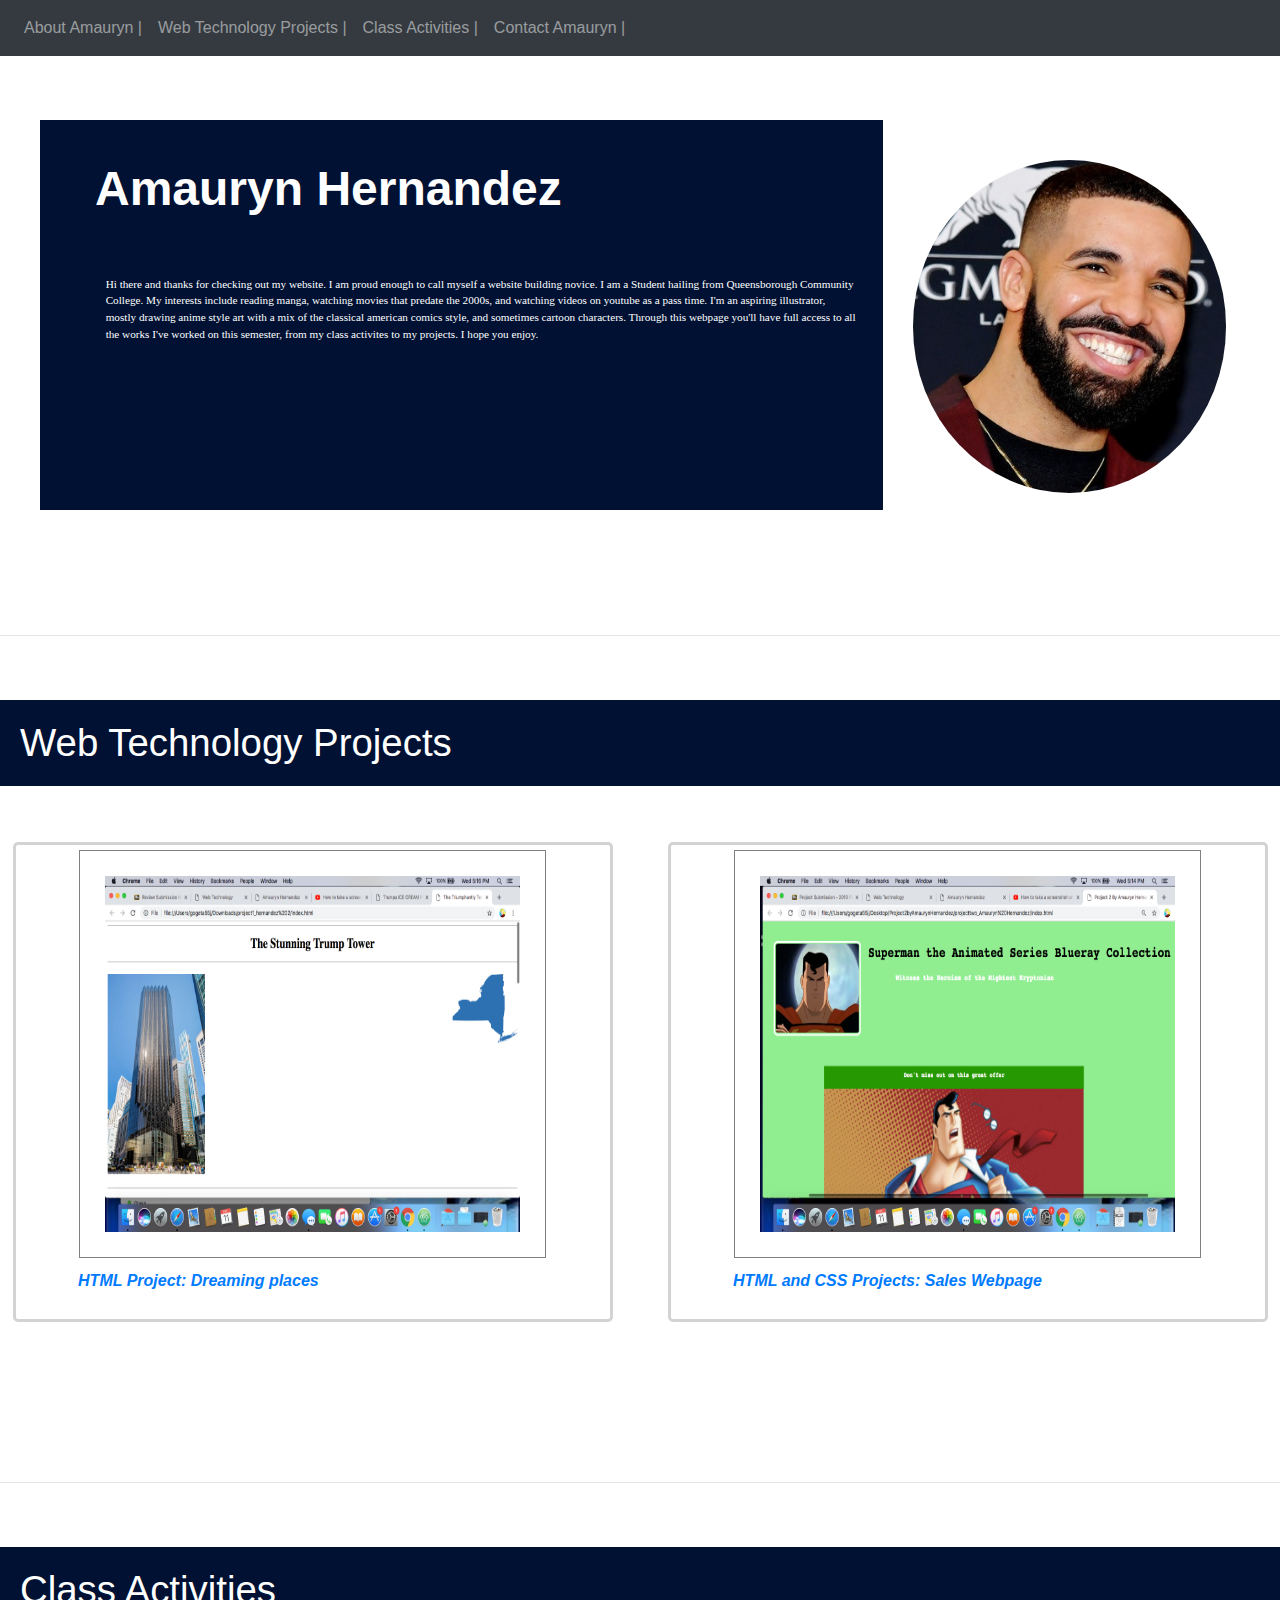
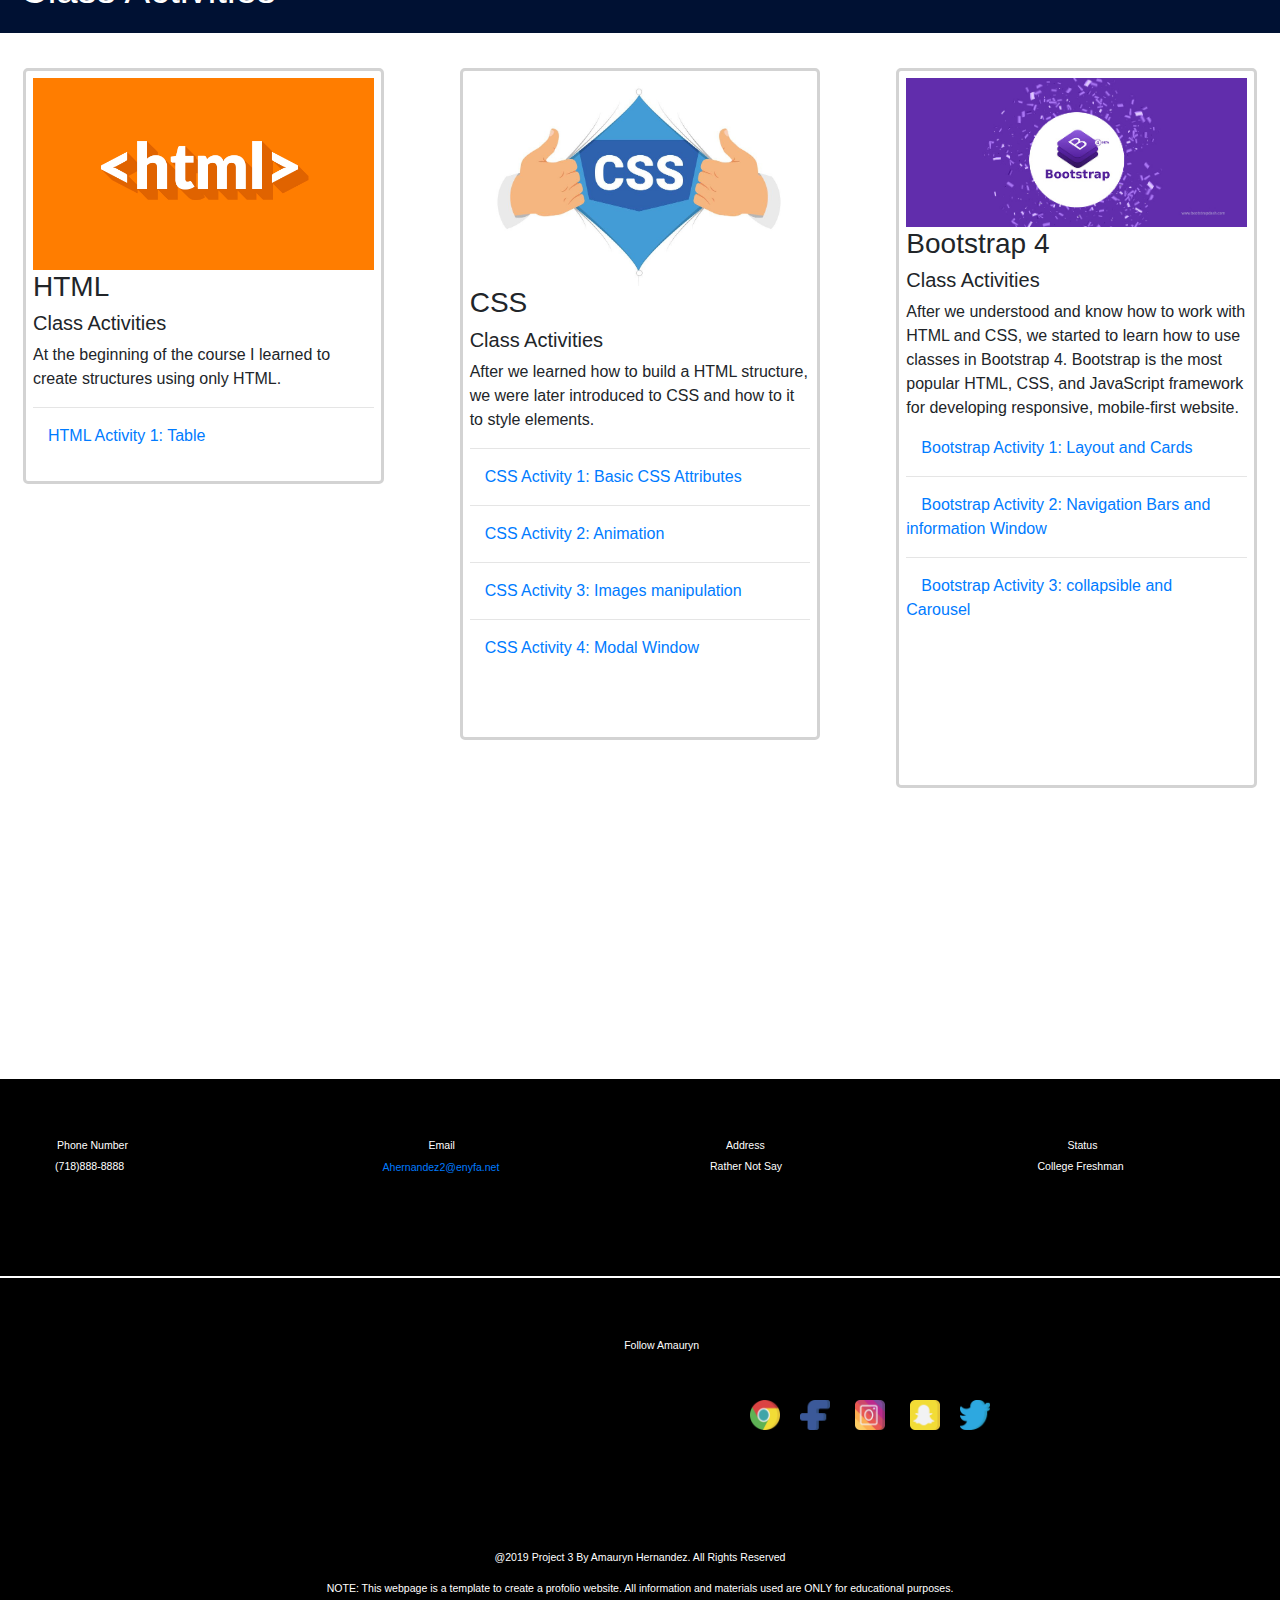
<file: Project3_AmaurynHernandez/index.html>
<!doctype html>
<html lang="en">
  <head>
    <!-- Required meta tags -->
    <meta charset="utf-8">
    <meta name="viewport" content="width=device-width, initial-scale=1, shrink-to-fit=no">

    <!-- Bootstrap CSS -->
    <link rel="stylesheet" href="https://maxcdn.bootstrapcdn.com/bootstrap/4.0.0/css/bootstrap.min.css" integrity="sha384-Gn5384xqQ1aoWXA+058RXPxPg6fy4IWvTNh0E263XmFcJlSAwiGgFAW/dAiS6JXm" crossorigin="anonymous">
<link rel="stylesheet" href="index.css">
<link rel="stylesheet" href="https://cdnjs.cloudflare.com/ajax/libs/animate.css/3.7.2/animate.css">
    <title>Amauryn Hernandez</title>
  </head>
  <body data-spy="scroll" data-targe='#navbar-site' data-offset="99">
    <!--scrolispy navigation tabs-->

    <nav id='navbar-site' class='fixed-top navbar navbar-dark bg-dark navbar-expand-md'>
          <button type='button' name="button" class='navbar-toggler' data-toggle="collapse" data-target="#collapseTab" aria-control="collapseTab" aria-expanded="false" aria-label='Toggle navigation'>
          <span class='navbar-toggler-icon'></span>
          </button>
          <div class="collapse navbar-collapse" id="collapseTab">
            <ul class='navbar-nav'>
                <li class="nav-item"><a href="#Aboutme" class="nav-link">About Amauryn   |</a></li>
                <li class="nav-item"><a href="#WTP" class="nav-link">Web Technology Projects   |</a></li>
                <li class="nav-item"><a href="#ClassA" class="nav-link">Class Activities   |</a></li>
                <li class="nav-item"><a href="#Contactme" class="nav-link ">Contact Amauryn   |</a></li>
              </ul>
        </div>
    </nav>
    <br><br><br><br><br>
<div class="row">
  <div class="col-md-8">
    <div class="container">
    <h2 id="Aboutme"class="Info  animated lightSpeedIn" width="90%" height="100%" >Amauryn Hernandez</h2>

    <p>Hi there and thanks for checking out my website. I am proud enough to call myself a website building novice. I am a Student hailing from Queensborough Community College. My interests include reading manga, watching movies that predate the 2000s, and watching videos on youtube as a pass time. I'm an aspiring illustrator, mostly drawing anime style art with a mix of the classical american comics style, and sometimes cartoon characters. Through this webpage you'll have full access to all the works I've worked on this semester, from my class activites to my projects. I hope you enjoy.</p>
    </div>
  </div>

  <div class="col-md-4">
  <img src="images/Drakeme.jpg" alt="Amauryn Hernandez" title="Amauryn Hernandez" class="rounded-circle animated rubberBand" width="auto" height="70%" style="margin:40px;">
  </div>
</div>


<br>
<hr>
<br><br>
<h2 id="WTP"class="WTP"  > Web Technology Projects </h2>
<br><br>
<div class="row">
  <a href="#" data-toggle="modal" data-target="#myModal"   >
  <div class='col-sm-6'>

<div class='CardA '  style="height: 30rem;" >
  <img class="card-inverse"src="images/P2img.png" alt="Project 1" title='Project 1' style="width:80%;">

  <p>HTML Project: Dreaming places</p>
  <a href="#modal fade"></a>



  <div class="modal fade " id='myModal' >
    <div class="modal-dialog" >
      <div class="modal-content" >


      <div class="modal-header">
        <h3>HTML Project: Dreaming Places</h3>
        <button type="button" class="close" data-dismiss="modal">&times;</button>
      </div>
      <div class="modal-body">
        <img src="images/Trumptowerp1.jpg" alt="Trump Tower Project 1" style="width:80%; " >
<p class="text-muted " >Project 1 consists in creating an informative website. The Information of the website is a about a place (city, country, or state) where I want to inform people about that place.</p>

<p>I choose to make a webpage about Trump Tower. I choose Trump Tower because it peeked my interest at the time. The medias constant attacking of him got me interested in politics. Since, I started to get into politics because of him, I decided to go with a Trump centeric theme in Project 1. </p>
<a href="Project1/index.html" target="_blank">View my Trump Tower Project Here</a>
        </div>
        <div class="modal-footer">
<button type="button" class="btn btn-danger" data-dismiss="modal">Close</button>
        </div>
      </div>
    </div>
  </div>

</div>
</div>
</a>
<!-- Project 2-->
<a href="#" data-toggle="modal" data-target="#myModal2">
<div class="col-sm-6">
  <div class='CardA' style="height: 30rem;">
  <img src="images/P1img.png" alt="Project 2" title="Project 2" style="width:80%;">

<p>HTML and CSS Projects: Sales Webpage</p>

 <!-- Button to Open the Modal -->

 <!-- The Modal -->
 <div class="modal" id="myModal2"  >
 <div class="modal-dialog">
 <div class="modal-content">
 <!-- Modal Header -->
 <div class="modal-header">
 <h3>Sales Webpage</h3>
 <button type="button" class="close" data-dismiss="modal">&times;</button>
 </div>
 <!-- Modal body -->
 <div class="modal-body">
     <img src="images/Supermantn.jpg" alt="Superman:The Animated Series Project 2" style="width:80%; " >
  <p class="text-muted">Project 2 consists of me using css animation, color manipulation, and modal windows to create a salespage for something, I had choose to market a product, as my own advertisment.  </p>
  <p>  The information on the website shows STAS DVSs and Bluerays from Warner Bros. to sell. Some of the products are related to his Supermans animated universe. I choose this as my topic because I was interested in Batmans Animated Series so I decided it was worth checking up Supermans Animated Series, along with the Justice League.</p>
</a>
</a>
<a href="project2/index.html" target="_blank">View my Superman: The Animated Series Project Here</a>
 </div>

 <!-- Modal footer -->
 <div class="modal-footer">
 <button type="button" class="btn btn-danger" data-dismiss="modal">Close</button>
 </div>
 </div> <!-- end of modal content -->
 </div> <!-- end of modal dialog -->
 </div> <!-- end of modal window -->
</div><!-- end of modal container -->
</a>
</div>
</div>
</div>
</div>
</div>
<br><br><br><br><br><br><hr><br><br>
<!-- CLASS ACTIVITIES-->
<h2 id="ClassA"class="WTP" >Class Activities</h2>
<br>
<div class="row">
<div class="col-sm-4" style="left:20px;">
    <div class="Card2" style="height: 26rem;">
  <img src="images/htmlimg.jpg" alt="HTML">
  <h3>HTML</h3>
  <h5>Class Activities</h5>
  <p>At the beginning of the course I learned to create structures using only HTML.</p>
<hr>
<a class="Links4CA" href="activities/htmltable/AHActivity1.html" target="_blank">HTML Activity 1: Table</a>
<br><br>
</div>
</div>


<div class="col-sm-4" style="left:20px;">
    <div class="Card2" style="height: 42rem;">
  <img src="images/cssimg.jpg" alt="CSS" >
  <h3>CSS</h3>
    <h5>Class Activities</h5>
  <p>After we learned how to build a HTML structure, we were later introduced to CSS and how to it to style elements.</p>
<hr>
<a class="Links4CA" href="#">CSS Activity 1: Basic CSS Attributes</a>
<hr>
<a class="Links4CA" href="activities/animation_amaurynhernandez/index.html" target="_blank">CSS Activity 2: Animation</a>
<hr>
<a class="Links4CA" href="activities/colors_AmaurynHernandez/index.html"target='_blank'>CSS Activity 3: Images manipulation</a>
<hr>
<a class="Links4CA" href="activities/modal_AmaurynHernandez/index.html" target="_blank">CSS Activity 4: Modal Window</a>
</div>
</div>
<div class="col-sm-4"style="left:20px;">
    <div class="Card2" style="height: 45rem;">
  <img src="images/BS4.jpg" alt="Bootstrap 4" >
  <h3>Bootstrap 4</h3>
    <h5>Class Activities</h5>
    <p>After we understood and know how to work with HTML and CSS, we started to learn how to use classes in Bootstrap 4. Bootstrap is the most popular HTML, CSS, and JavaScript framework for developing responsive, mobile-first website.</p>
    <a class="Links4CA" href="activities/LayoutCards/index.html" target='_blank'>Bootstrap Activity 1: Layout and Cards</a>
    <hr>
    <a class="Links4CA" href="activities/navbaract/index.html" target='_blank'>Bootstrap Activity 2: Navigation Bars and information Window</a>
    <hr>
    <a class="Links4CA" href="activities/collacar/index.html" target='_blank'>Bootstrap Activity 3: collapsible and Carousel</a>
</div>
</div>
</div>
</div>
</div>
</div>
</div>
<br>
<!--END OF CLASS ACTIVITIES-->
<!--End of Webpage-->
<br><br><br><br><br><br><br><br><br><br><br>
<div class="containerA">
  <div class="row">
   <div class="mule col-sm-3 " >
     <h3 class='EndInfo' width='60%' style="margin-left:2px;">Phone Number</h3>
     <h5 class='EndInfo2' width='90% '>(718)888-8888</h5></div>
   <div class="mule col-sm-3 " >
     <h3 class='EndInfo' width='90%' style="margin-left:46px;">Email</h3>
     <p class='EndInfo2' width='90%'><a href="https://mail.google.com/mail/u/1/#inbox" target="_blank">Ahernandez2@enyfa.net</a></p>
   </div>
   <div class="mule col-sm-3 " >
     <h3 class='EndInfo' width='90%' style="margin-left:16px;">Address</h3>
     <h5 class='EndInfo2' width='90%'>Rather Not Say</h5>
   </div>
   <div class="mule col-sm-3 ">
     <h3 class='EndInfo' width='90%' style="margin-left:30px;">Status</h3>
     <h5 class='EndInfo2' width='90%'>College Freshman</h5>
   </div>
 </div>
 <br>
 <div class="linContact">

 </div>
 <div id="Contactme" class="row">
   <div class="mule col-7 " >
   <p class='EndInfo text-right' width='90%' >Follow Amauryn<p>
 </div>
</div>
 <div class="row float-right">

  <div class="mule2 col-sm" style="width: 150px; left: 190px; bottom:30px;"><a href="https://www.google.com/" target="_blank"> <img class='w-25 'src="images/google.png" alt="Google"> </a></div>
  <div class="mule2 col-sm " style="width: 150px;left: 90px; bottom:30px;"><a href="https://www.facebook.com/" target="_blank"><img class='w-25' src="images/facebook.png" alt="Facebook"> </a> </div>
  <div class="mule2  col-sm" style="width: 150px; right:5px;bottom:30px;"> <a href="https://www.instagram.com/?hl=en" target="_blank"><img class='w-25 'src="images/instagram.png" alt="Instagram"> </a> </div>
  <div class="mule2 col-sm "style="width: 150px; right:100px;bottom:30px;"> <a href="https://www.snapchat.com/" target="_blank"><img class='w-25 'src="images/snap.png" alt="snap"> </a> </div>
  <div class="mule2 col-sm" style="width: 150px; right:200px;bottom:30px;"> <a href="https://twitter.com/" target="_blank"><img class='w-25 'src="images/twitter.png" alt="twitter"> </a> </div>
  </div>
  <br><br><br><br><br>
  <p class='finala text-center'>@2019 Project 3 By Amauryn Hernandez. All Rights Reserved</p>
  <p class="finalb text-center">NOTE: This webpage is a template to create a profolio website. All information and materials used are ONLY for educational purposes.</p>
  </div>
</div>
</div>
</div>
</div>
    <!-- Optional JavaScript -->
    <!-- jQuery first, then Popper.js, then Bootstrap JS -->
    <script src="https://code.jquery.com/jquery-3.2.1.slim.min.js" integrity="sha384-KJ3o2DKtIkvYIK3UENzmM7KCkRr/rE9/Qpg6aAZGJwFDMVNA/GpGFF93hXpG5KkN" crossorigin="anonymous"></script>
    <script src="https://cdnjs.cloudflare.com/ajax/libs/popper.js/1.12.9/umd/popper.min.js" integrity="sha384-ApNbgh9B+Y1QKtv3Rn7W3mgPxhU9K/ScQsAP7hUibX39j7fakFPskvXusvfa0b4Q" crossorigin="anonymous"></script>
    <script src="https://maxcdn.bootstrapcdn.com/bootstrap/4.0.0/js/bootstrap.min.js" integrity="sha384-JZR6Spejh4U02d8jOt6vLEHfe/JQGiRRSQQxSfFWpi1MquVdAyjUar5+76PVCmYl" crossorigin="anonymous"></script>
  </body>
</html>
</file>
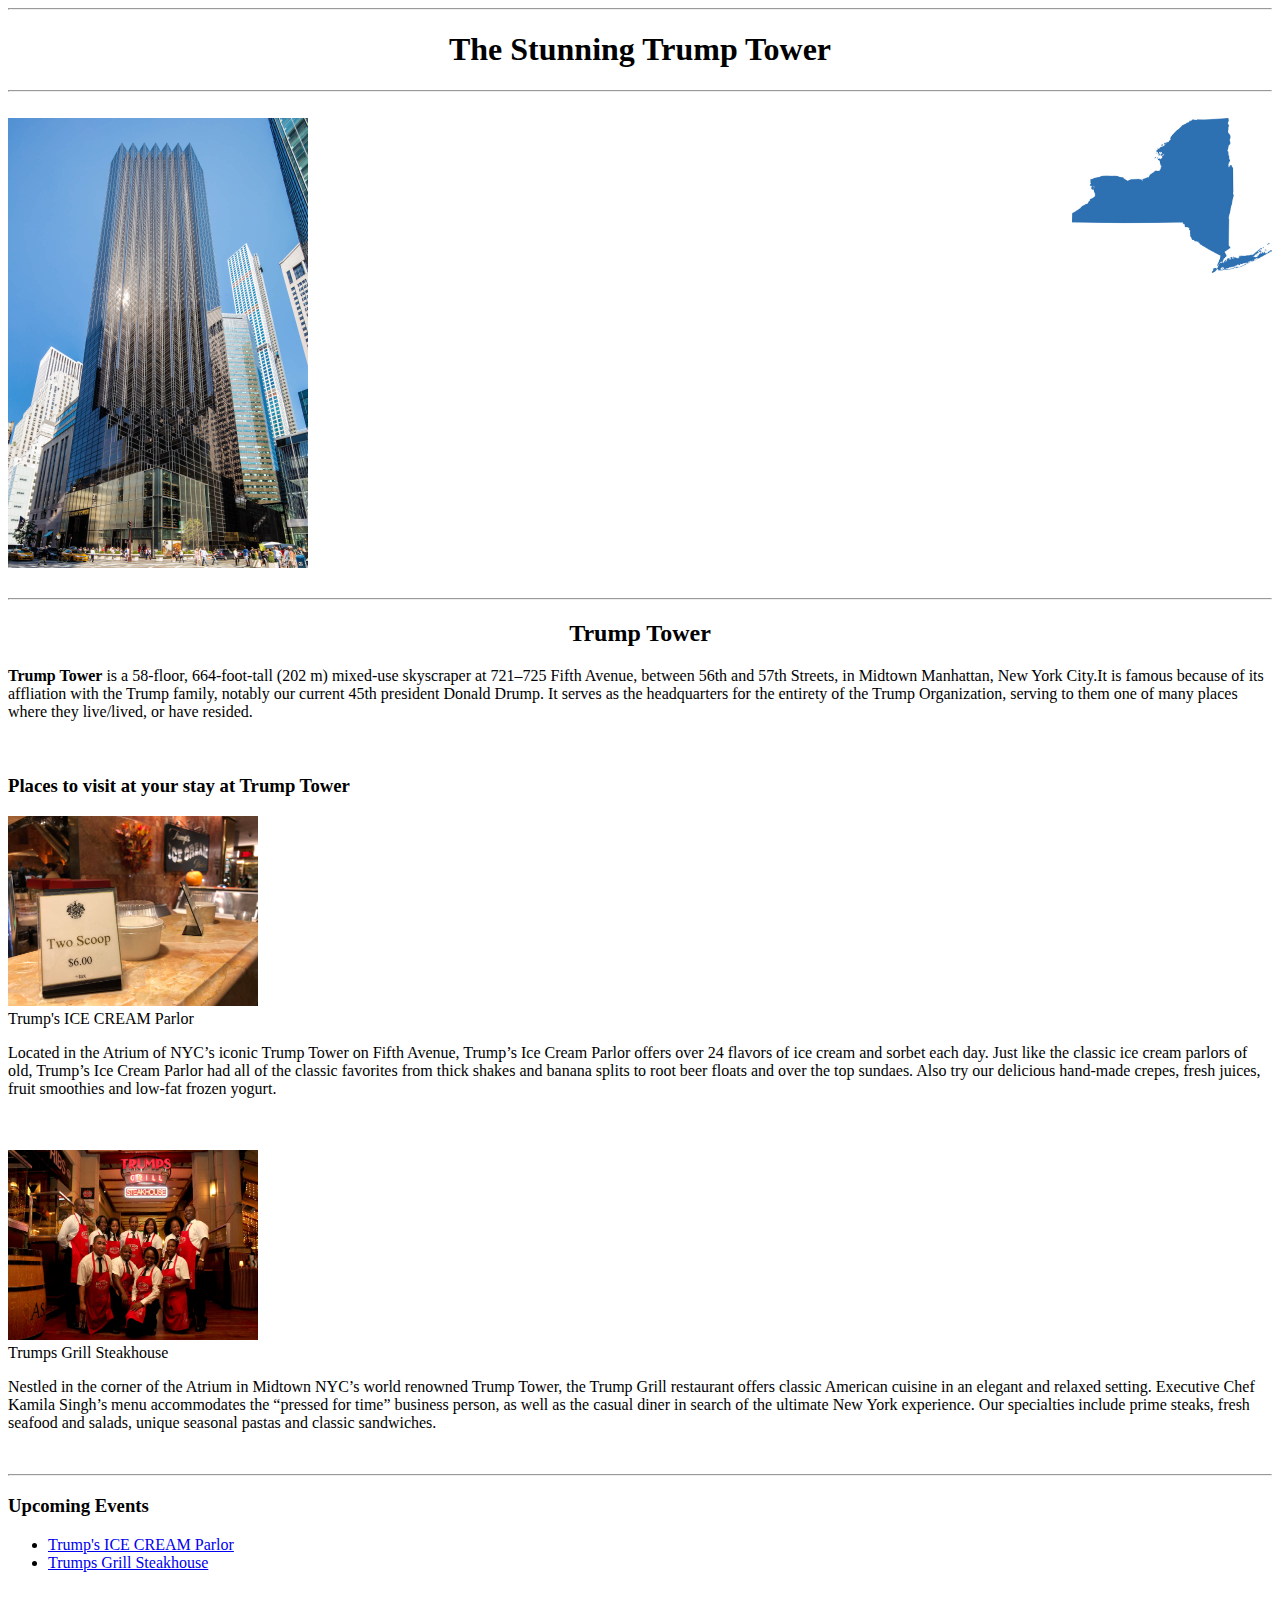
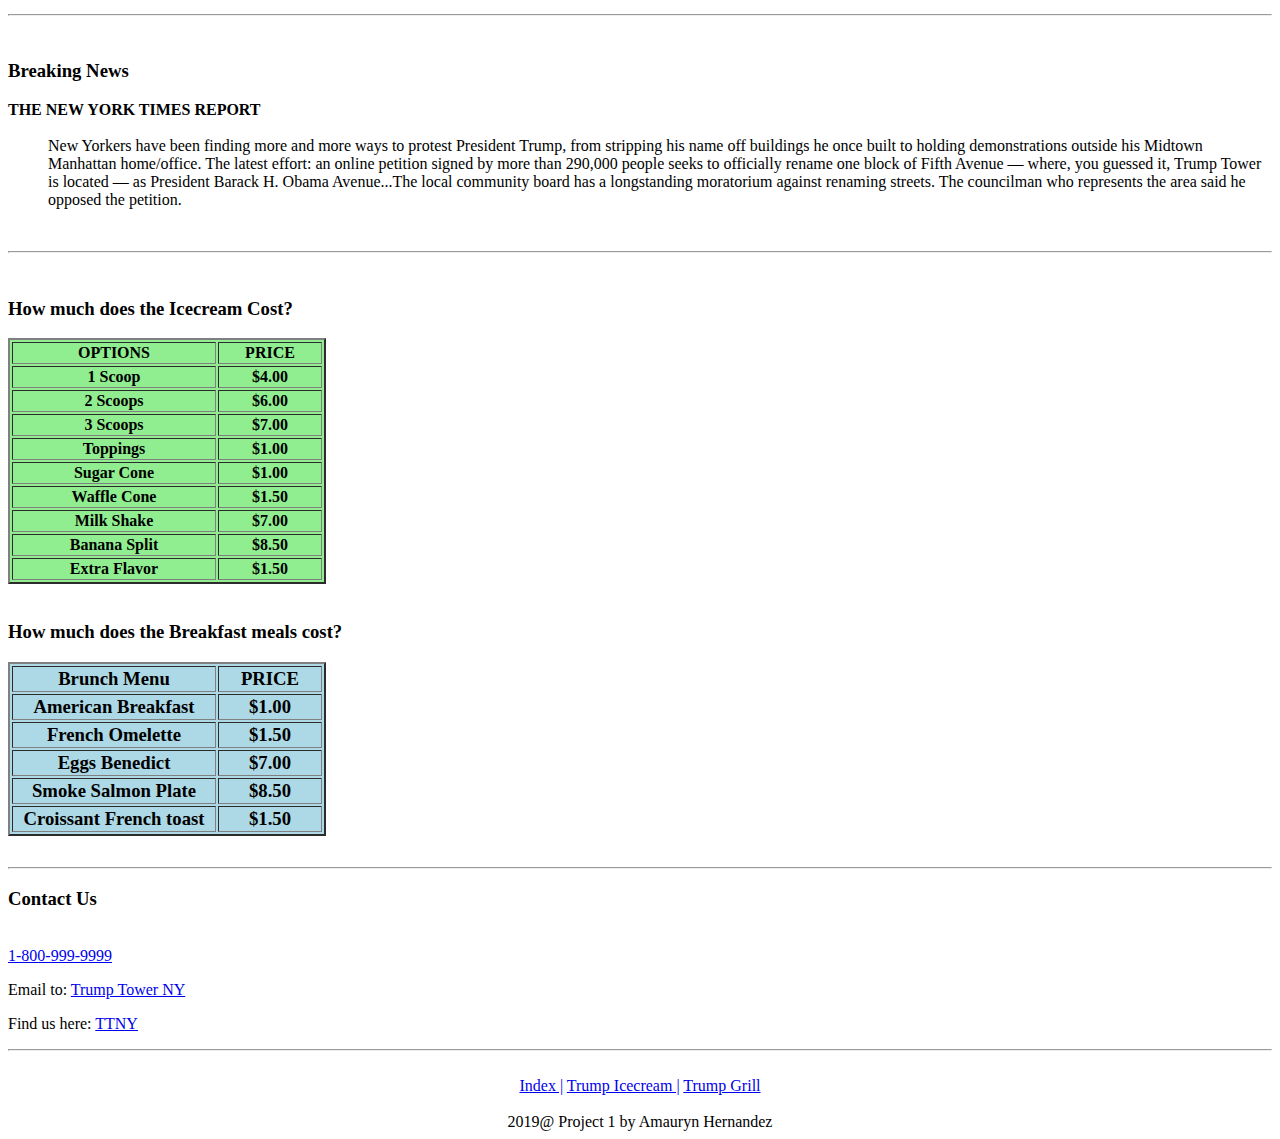
<file: Project3_AmaurynHernandez/Project1/index.html>
<!DOCTYPE html>
<html lang="en" dir="ltr">
  <head>
    <meta charset="utf-8">
    <title>The Triumphantly Towering Trump Tower</title>
  </head>
  <body>
  </body>
</html>
<hr>
<h1 align='center'>The Stunning Trump Tower</h1>
<hr><br>
<img src="images/photos/tt.jpg" alt="Picture of a Blackish Tower located some where in Midtown Manhattan " heignt='450px' width="300px">
<img src="images/logos/ny.jpg" alt="Logo of NY state" height='155px' width="200" align='right'>
<br><br><hr>
<h2 align='center'>Trump Tower</h2>
<p><b>Trump Tower</b> is a 58-floor, 664-foot-tall (202 m) mixed-use skyscraper at 721–725 Fifth Avenue, between 56th and 57th Streets, in Midtown Manhattan, New York City.It is famous because of its affliation with the Trump family, notably our current 45th president Donald Drump. It serves as the headquarters for the entirety of the Trump Organization, serving to them one of many places where they live/lived, or have resided.
<br><br><br>
<h3>Places to visit at your stay at Trump Tower</h3>
<a href='trumpicecreamparlor.html' target='_blank'>
<img src='images/photos/ti.jpg' alt="A huge, fancy looking place with escalators and orange lit enviornment" height='190' width='250' allign='center'></a>
<figcaption>Trump's ICE CREAM Parlor</figcaption>
<p>Located in the Atrium of NYC’s iconic Trump Tower on Fifth Avenue, Trump’s Ice Cream Parlor offers over 24 flavors of ice cream and sorbet each day. Just like the classic ice cream parlors of old, Trump’s Ice Cream Parlor had all of the classic favorites from thick shakes and banana splits to root beer floats and over the top sundaes. Also try our delicious hand-made crepes, fresh juices, fruit smoothies and low-fat frozen yogurt.</p>
<br><br>
<a href="trumpgrill.html" target='_blank'>
<img src="images/photos/tgs.jpg" alt='Chefs standing infront of a steakhouse'height='190' width='250' allign='center'></a>
<figcaption>Trumps Grill Steakhouse</figcaption>
<p>Nestled in the corner of the Atrium in Midtown NYC’s world renowned Trump Tower, the Trump Grill restaurant offers classic American cuisine in an elegant and relaxed setting. Executive Chef Kamila Singh’s menu accommodates the “pressed for time” business person, as well as the casual diner in search of the ultimate New York experience. Our specialties include prime steaks, fresh seafood and salads, unique seasonal pastas and classic sandwiches.</p>

<br><hr>
<h3>Upcoming Events</h3>
<ul>
  <li><a href="trumpicecreamparlor.html" target="_blank ">Trump's ICE CREAM Parlor</a></li>
  <li><a href="trumpgrill.html" target="_blank">Trumps Grill Steakhouse</a></li>
</ul>
<br><hr><br>
<h3>Breaking News</h3>
<dl>
<dt><b>THE NEW YORK TIMES REPORT</b><dt>
<br>
<dd>New Yorkers have been finding more and more ways to protest President Trump, from stripping his name off buildings he once built to holding demonstrations outside his Midtown Manhattan home/office.

The latest effort: an online petition signed by more than 290,000 people seeks to officially rename one block of Fifth Avenue — where, you guessed it, Trump Tower is located — as President Barack H. Obama Avenue...The local community board has a longstanding moratorium against renaming streets.

The councilman who represents the area said he opposed the petition.</dd>
</dl>
<br><hr><br>
<h3>How much does the Icecream Cost?</h3>
<table border='2' bgcolor='lightgreen'>
 <tr>
   <th width='200'>OPTIONS</th><th width='100'>PRICE</th></tr>
   <tr><th width='200'>1 Scoop</th><th width='100'>$4.00</th></tr>
   <tr><th width='200'>2 Scoops</th><th width='100'>$6.00</th></tr>
   <tr><th width='200'>3 Scoops</th><th width='100'>$7.00</th></tr>
   <tr><th width='200'>Toppings</th><th width='100'>$1.00</th></tr>
   <tr><th width='200'>Sugar Cone</th><th width='100'>$1.00</th></tr>
   <tr><th width='200'>Waffle Cone</th><th width='100'>$1.50</th></tr>
   <tr><th width='200'>Milk Shake</th><th width='100'>$7.00</th></tr>
   <tr><th width='200'>Banana Split</th><th width='100'>$8.50</th></tr>
   <tr><th width='200'>Extra Flavor</th><th width='100'>$1.50</th></tr>
</table>
<br>
<h3>How much does the Breakfast meals cost?<h3>
<table border='2' bgcolor='lightblue' align='middle'>
  <tr>
   <th width='200'>Brunch Menu</th><th width='100'>PRICE</th>
   <tr><th width='200'>American Breakfast</th><th width='100'>$1.00</th></tr>
   <tr><th width='200'>French Omelette</th><th width='100'>$1.50</th></tr>
   <tr><th width='200'>Eggs Benedict</th><th width='100'>$7.00</th></tr>
   <tr><th width='200'>Smoke Salmon Plate</th><th width='100'>$8.50</th></tr>
   <tr><th width='200'>Croissant French toast</th><th width='100'>$1.50</th></tr>
 </table>
<br><hr>
<h3> Contact Us</h3>
<br>
<a href="https://www.trumptowerny.com" target="_blank">1-800-999-9999</a>
<p>Email to: <a href='https://www.trumptowerny.com' target='_blank'>Trump Tower NY</a></p>
<p>Find us here: <a href='https://www.trumptowerny.com' target='_blank'>TTNY</a></p>
<hr><br>
<nav align ='center'>
  <a href="index.html" target='_blank'>Index |</a>
  <a href="trumpicecreamparlor.html" target='_blank'>Trump Icecream |</a>
  <a href="trumpgrill.html" target='_blank' >Trump Grill</a>
</nav>
<br>
<figcaption align='center'> 2019@ Project 1 by Amauryn Hernandez</figcaption>
</file>
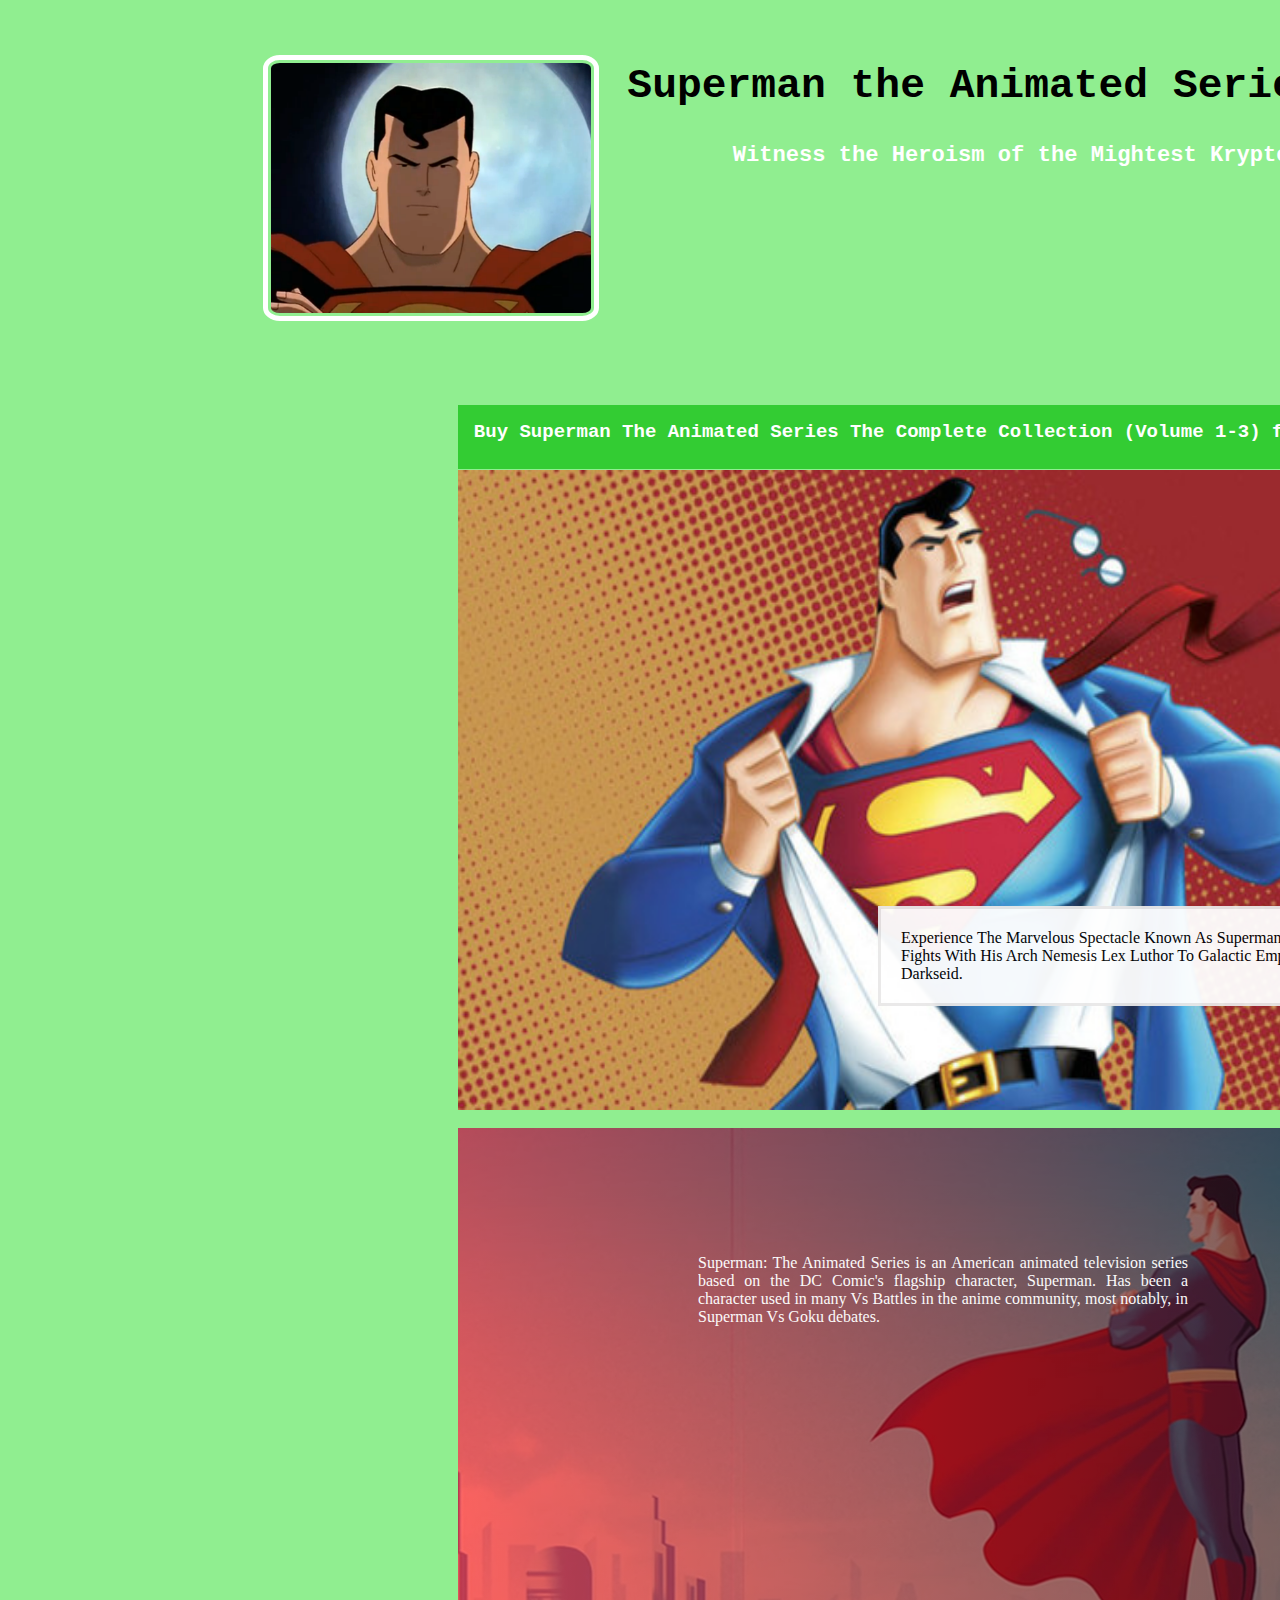
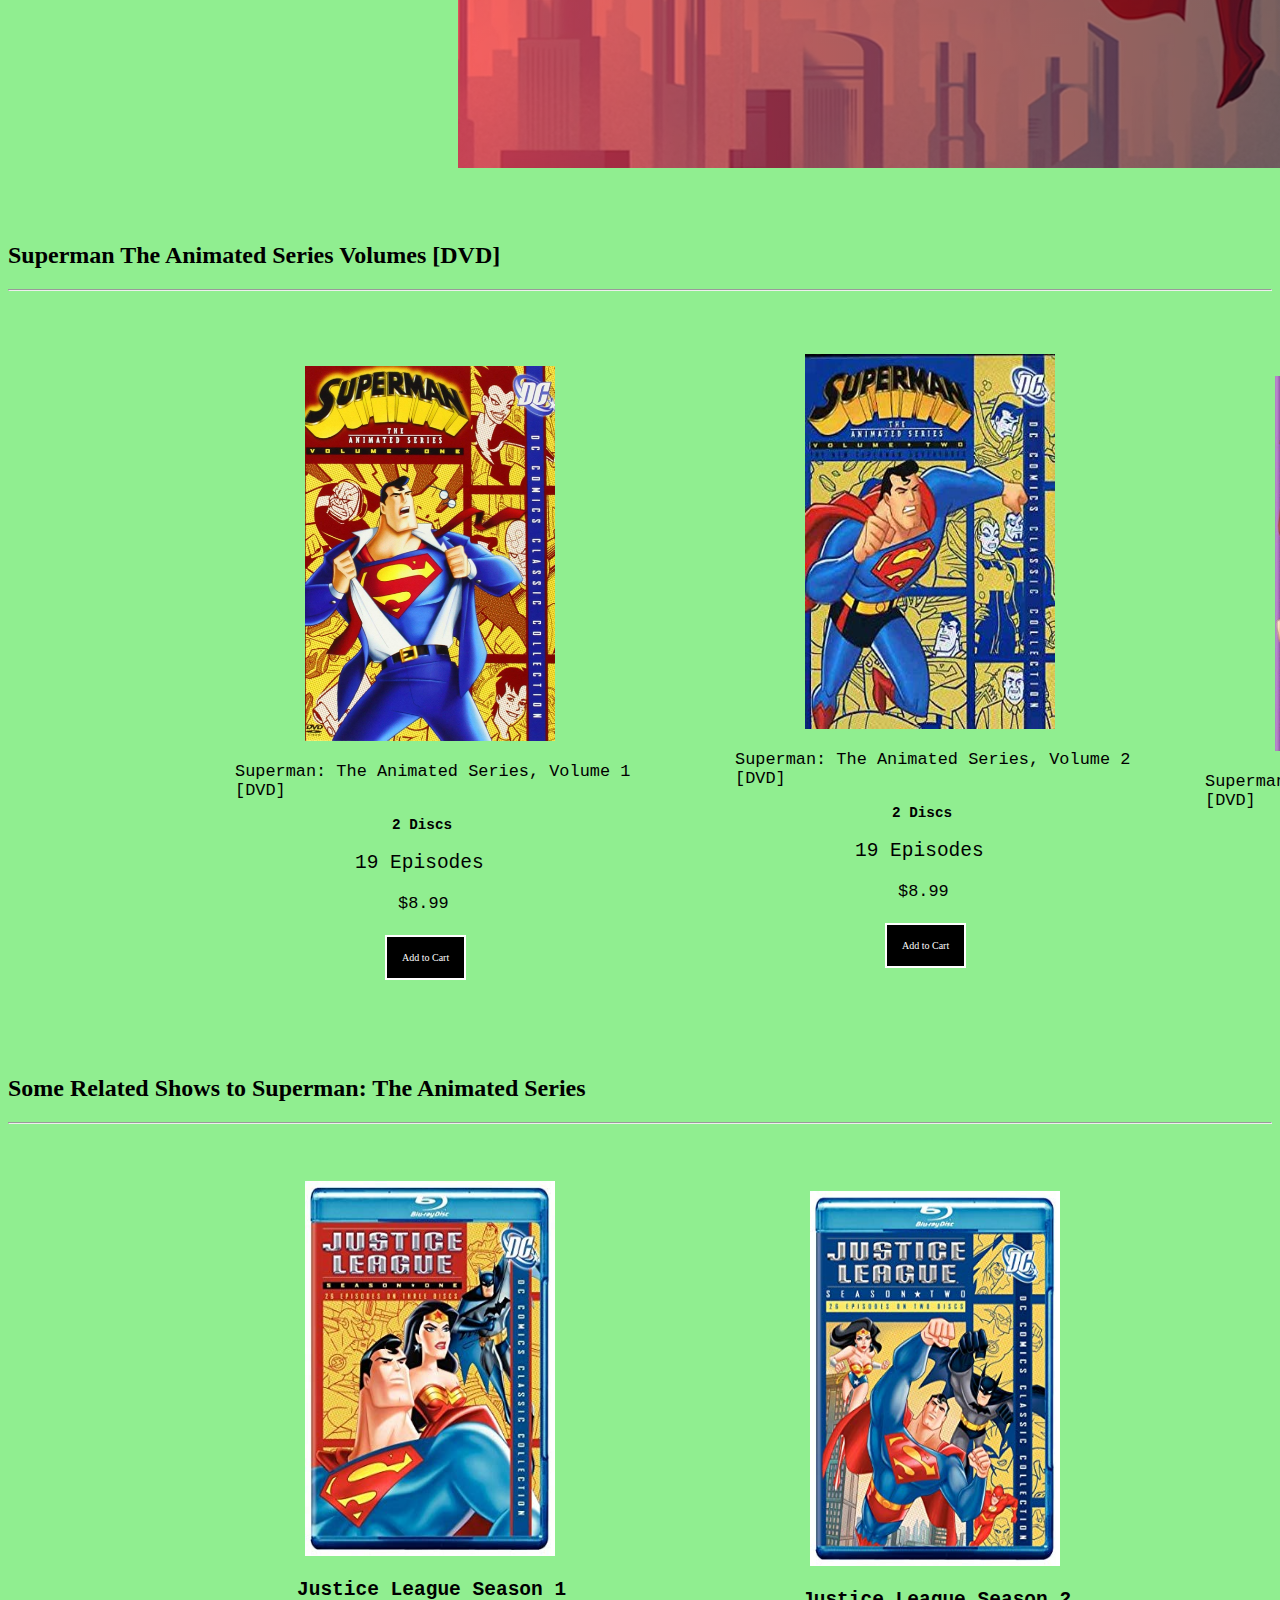
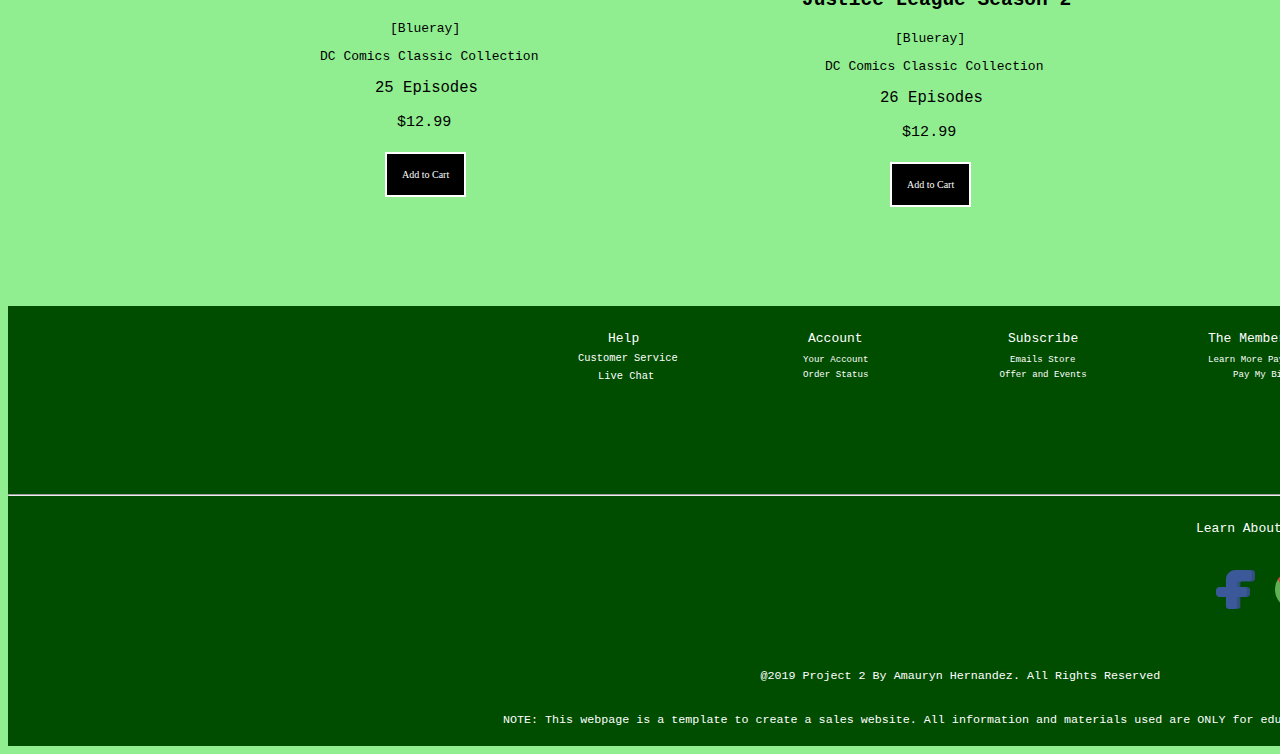
<file: Project3_AmaurynHernandez/project2/index.html>
<!DOCTYPE html>
<html lang="en" dir="ltr">
  <head>
    <meta charset="utf-8">
    <link rel="stylesheet" href="index.css" type='text/css'>
    <meta name="viewport" content="width=device-width, initial-scale=1.0">
    <title>Project 2 By Amauryn Hernandez</title>
  </head>
  <body>
    <div class="ContainerA">
    <h2 class="TitleA1">Superman the Animated Series Blueray Collection</h2>
    <h3 class='TitleB2'>Witness the Heroism of the Mightest Kryptonian</h3>
      <img class='supsface' src="images/supsface.png" alt="Supermans Serious Stare">
    </div>
    <br>
    <br>
    <div id="slideshow1">
<div class="slide-wrapper">
 <div class="slide"><h2>Buy Superman The Animated Series The Complete Collection (Volume 1-3) for just $24.99 </h2></div>
 <div class="slide"><h2>Don't miss out on this great offer</h2></div>
 <div class="slide"><h2>The Greatness that is the boy in blue</h2></div>
</div>
</div>
<div class="container1">
    <img class="supsreveal" src="images/supermanreveal.jpg" alt="Klark to Superman">
    <p class='Text1'>Experience The Marvelous Spectacle Known As Superman. From His Fights With His Arch Nemesis Lex Luthor To Galactic Emperors Like Darkseid.</p>
</div>
</div>
<br>
<div class="container2">
  <div class='supsback'>
<p class='Text2'>Superman: The Animated Series is an American animated television series based on the DC Comic's flagship character, Superman. Has been a character used in many Vs Battles in the anime community, most notably, in Superman Vs Goku debates.</p>
</div>
</div>
<br>
<br>
<br>
<h2>Superman The Animated Series Volumes [DVD]</h2>
<hr>
<br><br><br>
<div class="Lock1">
<div class="container3">
  <img class='STASV1' src="images/STASV1.jpg" alt="STASV1 Cover">
  <p class='Text3'>Superman: The Animated Series, Volume 1 [DVD]</p>
  <p class="Text4">2 Discs</p>
  <p class="Text5">19 Episodes</p>
  <p class="Text6">$8.99</p>
  <br>
  <a href="#openModal1" class="linkModel1">Add to Cart</a>
  <div id="openModal1" class="modalWindow1">
    <div class='msgText1'>
    <a href="#" class="MC1">X</a>
    <p class="ATC1">Add to Cart<p>
    <p class="Text7">Superman: The Animated Series, Volume 1 [DVD]</p>
    <p class="Text8">2 Discs</p>
    <p class="Text9">19 Episodes</p>
    <p class='Text10'>$8.99</p>
    <img class='image1'src="images/STASV1.jpg" alt="STASV1 Cover">
    <p class="Text11">Superman: The Animated Series Volume 1, this is where Supermans adventures kicks off. A more lighter tone until compared to whats to come. </p>
<a href="#" class="modal-close1">Continue Shopping</a>
</div>
</div>
<div class="container4">
  <img class="STASV2" src="images/STASV2.jpg" alt="STASV2 Cover">
  <p class='Text3'>Superman: The Animated Series, Volume 2 [DVD]</p>
  <p class="Text4">2 Discs</p>
  <p class="Text5">19 Episodes</p>
  <p class="Text6">$8.99</p>
  <br>
  <a href="#openModal" class="linkModel">Add to Cart</a>
  <div id="openModal" class="modalWindow">
    <div class='msgText'>
      <a href="#" class="MC2">X</a>
    <p class="ATC">Add to Cart<p>
    <p class="Text7">Superman: The Animated Series, Volume 2 [DVD]</p>
    <p class="Text8">2 Discs</p>
    <p class="Text9">19 Episodes</p>
    <p class='Text10'>$8.99</p>
    <img class='image2'src="images/STASV2.jpg" alt="STASV2 Cover">
    <p class="Text11">Superman: The Animated Series Volume 2, this is where Supermans adventures really starts to get Insane. </p>
<a href="#" class="modal-close">Continue Shopping</a>
</div>
</div>
</div>
<div class="container5">
  <img class="STASV3" src="images/STASV3.jpg" alt="STASV3 Cover">
  <p class='Text3'>Superman: The Animated Series, Volume 3 [DVD]</p>
  <p class="Text4">2 Discs</p>
  <p class="Text5">20 Episodes</p>
  <p class="Text6">$8.99</p>
  <br>
  <a href="#openModal2" class="linkModel2">Add to Cart</a>
  <div id="openModal2" class="modalWindow2">
    <div class='msgText2'>
      <a href="#" class="MCThree">X</a>
    <p class="ATC2">Add to Cart<p>
    <p class="Text7">Sperman: The Animated Series, Volume 3 [DVD]</p>
    <p class="Text8">2 Discs</p>
    <p class="Text9">20 Episodes</p>
    <p class='Text10'>$8.99</p>
    <img class='image3'src="images/STASV3.jpg" alt="STASV3 Cover">
    <p class="Text11">Superman: The Animated Series Volume 3, this is where Supermans adventures end, but where The Justice League Animated Series Continues from. </p>

<a href="#" class="modal-close2">Continue Shopping</a>
</div>
</div>
</div>
</div>
</div>

<br>
<br>
<h2>Some Related Shows to Superman: The Animated Series</h2>
<hr>
<br><br>
<div class="Lock2">
<div class="Container6">
  <img class="JLS1" src="images/JLS1.jpg" alt="Justice League Season 1">
  <p class='TextA'>Justice League Season 1</p>
  <p class="TextB">[Blueray]</p>
  <p class="TextC">DC Comics Classic Collection</p>
  <p class="TextD">25 Episodes</p>
  <p class="TextE">$12.99</p>
  <br>
  <a href="#openModalA" class="linkModelA">Add to Cart</a>
  <div id="openModalA" class="modalWindowA">
    <a href="#" class="MCA">X</a>
    <div class='msgTextA'>
    <p class="ATC4">Add to Cart</p>
    <p class="TextF">Justice League, Season 1 </p>
    <p class="TextG">[Blueray]</p>
    <p class="TextH">25 Episodes</p>
    <p class='TextI'>$12.99</p>
    <img class='IMGA'src="images/JLS1.jpg" alt="JLS1 Cover">
    <p class="TextJ">Justice League Season 1, this show takes place after the events of the last epsiode of Superman: The Animated Series Volume 3. </p>

<a href="#" class="M-CA">Continue Shopping</a>
</div>
</div>
<div class="Container7">
  <img class="JLS2" src="images/JLS2.jpg" alt="JLS2 Cover">
  <p class='TextA'>Justice League Season 2</p>
  <p class="TextB">[Blueray]</p>
  <p class="TextC">DC Comics Classic Collection</p>
  <p class="TextD">26 Episodes</p>
  <p class="TextE">$12.99</p>
  <br>
  <a href="#openModalB" class="linkModelB">Add to Cart</a>
  <div id="openModalB" class="modalWindowB">
    <a href="#" class="MCB">X</a>

    <p class="ATC4">Add to Cart</p>
    <p class="TextF">Justice League, Season 2 </p>
    <p class="TextG">[Blueray]</p>
    <p class="TextH">26 Episodes</p>
    <p class='TextI'>$12.99</p>
    <img class='IMGB'src="images/JLS2.jpg" alt="JLS2 Cover">
    <p class="TextJ">Justice League Season 2, this show takes place after the events of the last epsiode of Justice League Season 1. </p>

  <a href="#" class="M-CB">Continue Shopping</a>
</div>
</div>
<div class="Container8">
  <img class="JLU" src="images/JLU.jpg" alt="JLU Cover">
  <p class='TextA'>Justice League Unlimited The Complete Series</p>
  <p class="TextB">[Blueray]</p>
  <p class="TextC">A Whole New Experience</p>
  <p class="TextD">43 Episodes</p>
  <p class="TextE">$19.99</p>
  <br>
  <a href="#openModalC" class="linkModelC">Add to Cart</a>
  <div id="openModalC" class="modalWindowC">
    <a href="#" class="MCC">X</a>

    <p class="ATC4">Add to Cart</p>
    <p class="TextF2">Justice League Unlimited: The Complete Series</p>
    <p class="TextG2">[Blueray]</p>
    <p class="TextH2">43 Episodes</p>
    <p class='TextI2'>$19.99</p>
    <img class='IMGC'src="images/JLU.jpg" alt="JLU Cover">
    <p class="TextJ2">Justice League The Completed Series, takes place after the original Justice League Series, but with even more fun. </p>

  <a href="#" class="M-CC">Continue Shopping</a>
</div>
</div>
</div>
</div>
</div>
<br><br><br><br>
<div class="Lock3">
<p class="HELP">Help</p><p class="HELP2">Customer Service </p><p class="HELP3">Live Chat</p>
<p class="ACCOUNT">Account</p><p class="ACCOUNT2">Your Account</p><p class="ACCOUNT3">Order Status</p>
<p class="SUBSCRIBE">Subscribe</p><p class="SUBSCRIBE2">Emails Store </p><p class='SUBSCRIBE3'>Offer and Events</p>
<p class="THEMEMBERCARD">The Member Card</p><p class="THEMEMBERCARD2">Learn More Pay My Bill</p><p class="THEMEMBERCARD3">Pay My Bill</p>
<br><br>
<br>
<br>
<br><br><br><br>
<br><br>
<hr>
<p class='MEDIALINKS'>Learn About Superman: The Animated Series Here </p>
<a href="https://www.facebook.com/" target="_blank"><img class="FB" src="images/facebook.png" alt="Facebook"></a>
<a href="https://www.google.com/" target="_blank"><img class="Google" src='images/google.png' alt='Google'></a>
<a href="https://www.instagram.com/" target="_blank"><img class="Instagram" src='images/instagram.png' alt='Instagram'></a>
<a href="https://www.snapchat.com/" target="_blank"><img class="SNAP" src='images/snap.png' alt='Snap'></a>
<a href="https://twitter.com/?lang=en" target="_blank"><img class="twitter" src='images/twitter.png' alt='Twitter'></a>
<p class='finala'>@2019 Project 2 By Amauryn Hernandez. All Rights Reserved</p>
<p class="finalb">NOTE: This webpage is a template to create a sales website. All information and materials used are ONLY for educational purposes.</p>
</div>
  </body>
</html>
</file>
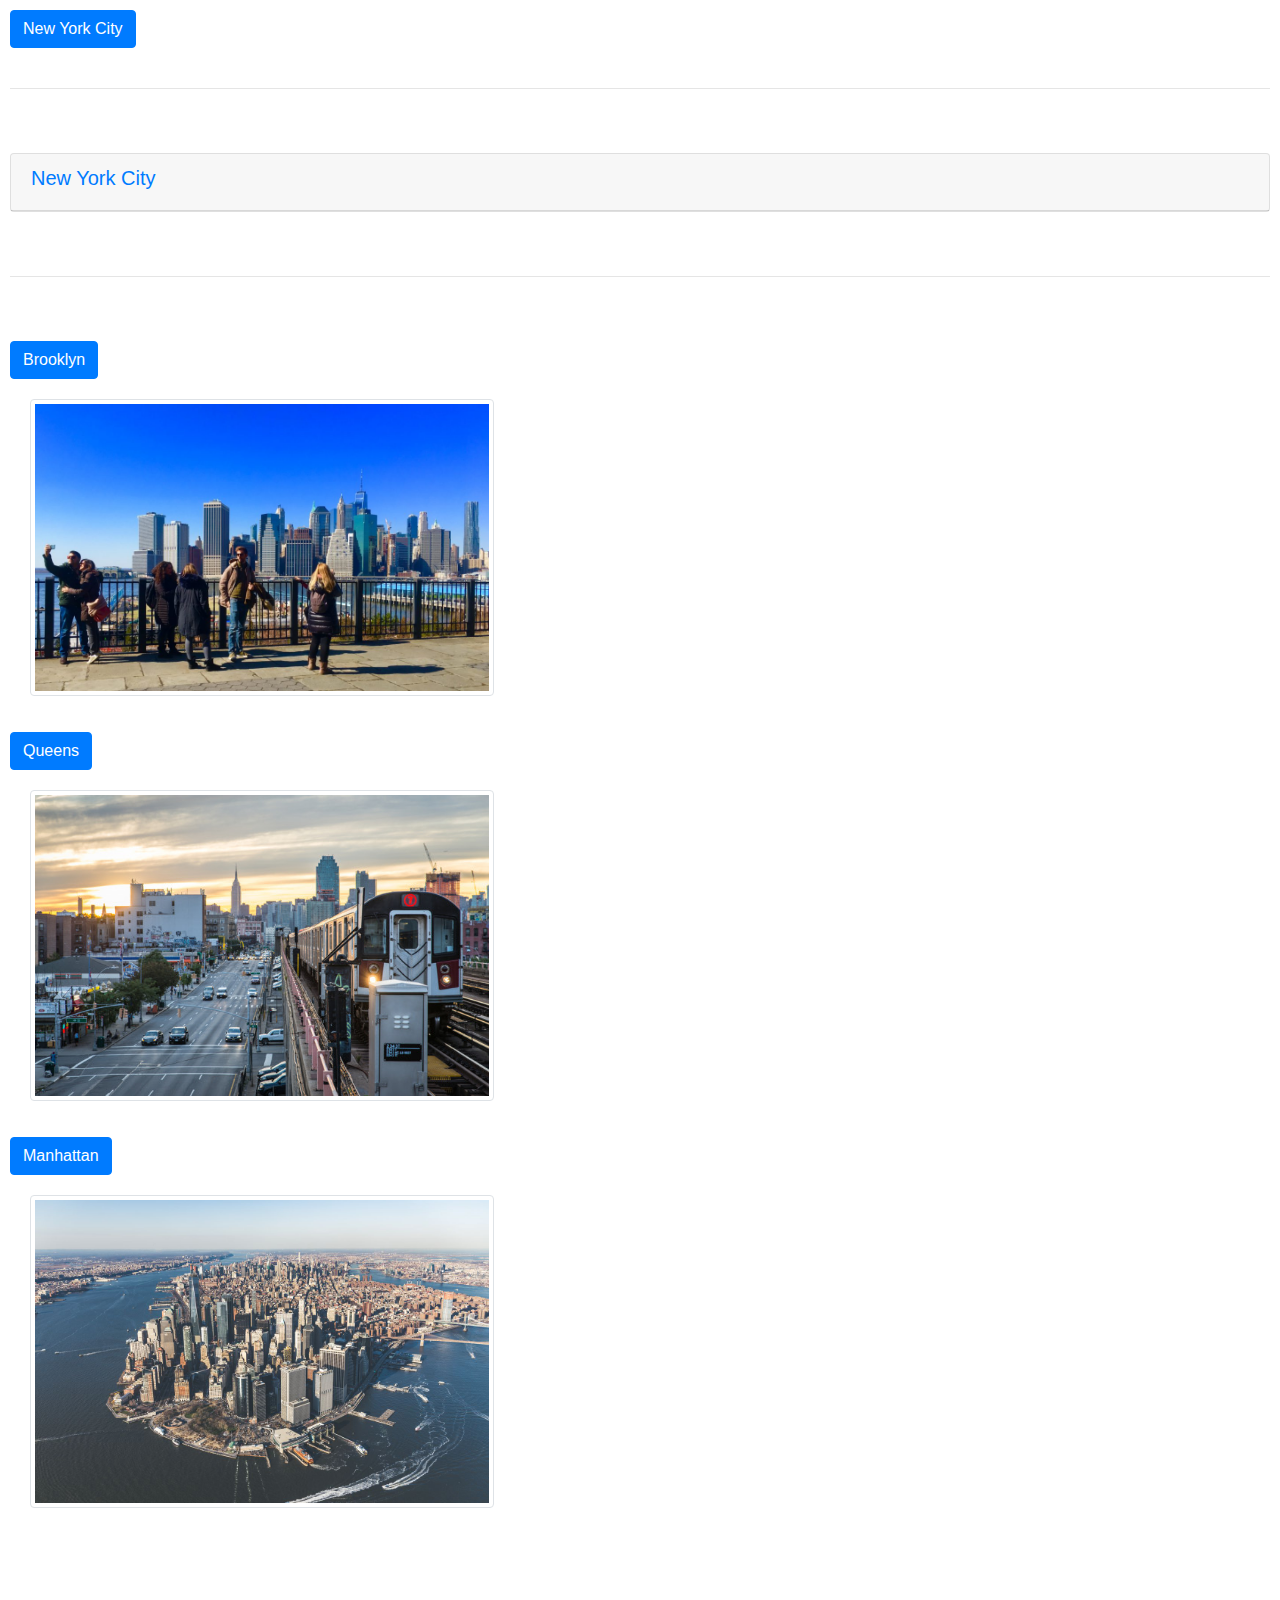
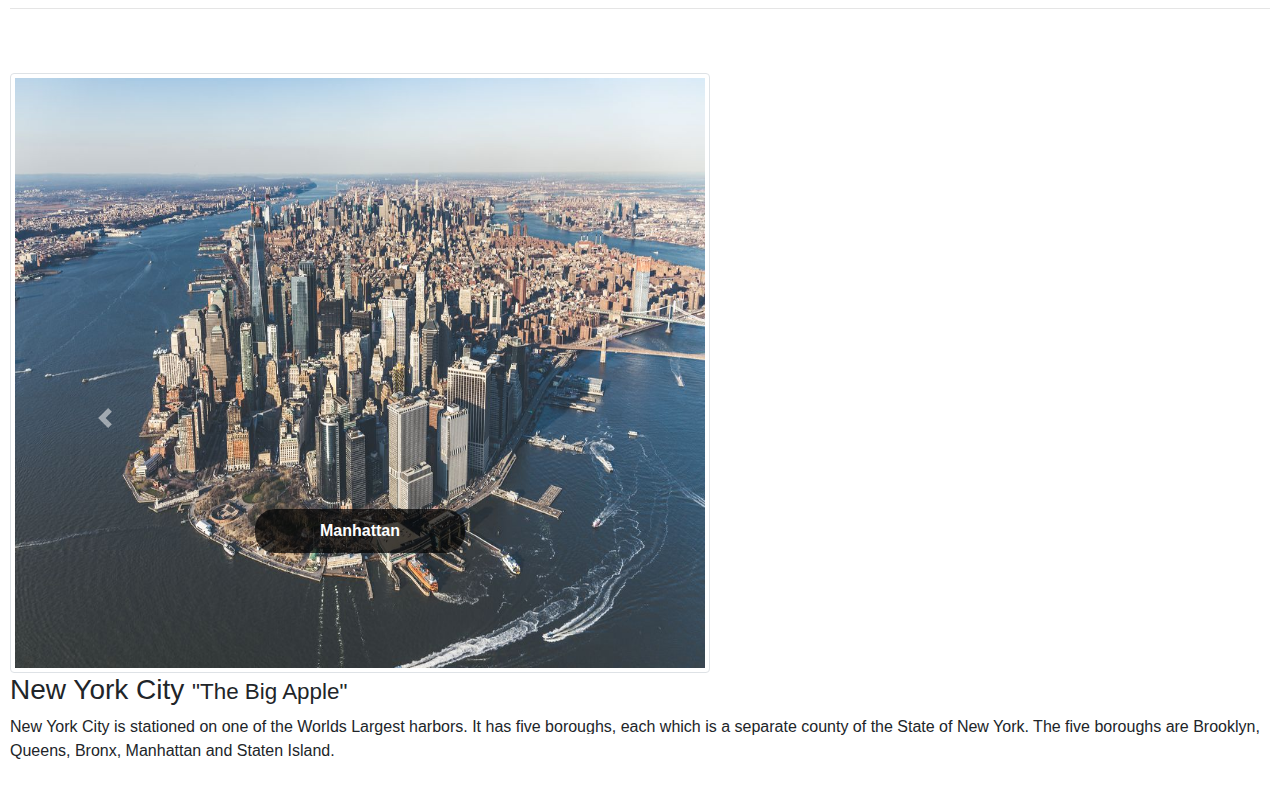
<file: Project3_AmaurynHernandez/activities/collacar/index.html>
<!doctype html>
<html lang="en">
  <head>
    <!-- Required meta tags -->
    <meta charset="utf-8">
    <meta name="viewport" content="width=device-width, initial-scale=1, shrink-to-fit=no">

    <!-- Bootstrap CSS -->
    <link rel="stylesheet" href="https://maxcdn.bootstrapcdn.com/bootstrap/4.0.0/css/bootstrap.min.css" integrity="sha384-Gn5384xqQ1aoWXA+058RXPxPg6fy4IWvTNh0E263XmFcJlSAwiGgFAW/dAiS6JXm" crossorigin="anonymous">
<link rel="stylesheet" href="index.css" type='text/css'>
    <title>Collapsible and Slideshow by Amauryn Hernandez</title>
  </head>
  <body>
  <button type="button" name="button" class="btn btn-primary" data-toggle="collapse" data-target="#nyc">New York City</button>
<div class="collapse collapseNYC" id="nyc">
<p>New York City is stationed on one of the Worlds Largest harbors. It has five boroughs, each which is a separate county of the State of New York.
The five boroughs are Brooklyn, Queens, Bronx, Manhattan and Staten Island.</p>
<figure>
  <img src="images/Manhattanpic.jpg" alt="Manhattan" title="Manhattan" class="img-thumbnail">
  <img src="images/Brooklynpic.jpg" alt="Brooklyn" title="Brooklyn" class="img-thumbnail">
<img src="images/Bronxpic.jfif" alt="Bronx" title="Bronx" class='img-thumbnail'>
<img src="images/Statenislandpic.jpg" alt="Staten Island" title="Staten Island" class='img-thumbnail'>
<img src="images/Queenspic.jpg" alt="Queens" title="Queens" class='img-thumbnail'>
</figure>
</div>
<br><br><hr><br><br>
<div id='NYCAccordion'><!--Start of collapsible container-->
  <div class="card">
    <div class="card-header">
      <h5><a data-toggle='collapse' data-parent='NYCAccordion' href='#NYCContent'>New York City</a></h5>
    </div>

    <div class="collapse collapseNYC" id='NYCContent'>
<div class="card-block">
  <p>New York City is stationed on one of the Worlds Largest harbors. It has five boroughs, each which is a separate county of the State of New York.
  The five boroughs are Brooklyn, Queens, Bronx, Manhattan and Staten Island.</p>
  <figure>
    <img src="images/Manhattanpic.jpg" alt="Manhattan" title="Manhattan" class="img-thumbnail">
    <img src="images/Brooklynpic.jpg" alt="Brooklyn" title="Brooklyn" class="img-thumbnail">
  <img src="images/Bronxpic.jfif" alt="Bronx" title="Bronx" class='img-thumbnail'>
  <img src="images/Statenislandpic.jpg" alt="Staten Island" title="Staten Island" class='img-thumbnail'>
  <img src="images/Queenspic.jpg" alt="Queens" title="Queens" class='img-thumbnail'>
  </figure>
</div>
    </div>
  </div><!--end of card-->
</div><!--End of collapsible container-->
<br><br><hr><br><br>
<!--Brooklyn-->
<button type="button" name="button" class="btn btn-primary" data-toggle="collapse" data-target="#Brooklyn">Brooklyn</button>
<div class="collapse show collapseBrooklyn" id="Brooklyn">
<figure>

<img src="images/Brooklynpic.jpg" alt="Brooklyn" title="Brooklyn" class="img-thumbnail">

</figure>
</div>

<!--Queens-->
<button type="button" name="button" class="btn btn-primary" data-toggle="collapse" data-target="#Queens">Queens</button>
<div class="collapse show collapseQueens" id="Queens">
<figure>
<img src="images/Queenspic.jpg" alt="Queens" title="queens" class="img-thumbnail">

</figure>
</div>

<!--Manhattan-->
<button type="button" name="button" class="btn btn-primary" data-toggle="collapse" data-target="#Manhattan">Manhattan</button>
<div class="collapse show collapseManhattan" id="Manhattan">
<figure>
<img src="images/Manhattanpic.jpg" alt="Manhattan" title="Manhattan" class="img-thumbnail">

</figure>
</div>
<br><br><hr><br><br>
<!--Carousels Slideshow-->
<div class="carousel " data-ride="carousel" id="slideshow">
  <div class="carousel-item active carouselSize">
    <img src="images/Manhattanpic.jpg" alt="Manhattan" title="Manhattan" class="img-thumbnail">
<div class="carousel-caption captionCSS">
  Manhattan
</div>
</div>
<div class="carousel-item carouselSize">
    <img src="images/Queenspic.jpg" alt="Queens" title="Queens" class="img-thumbnail">
    <div class="carousel-caption captionCSS">
      Queens
    </div>
  </div>
  <div class="carousel-item carouselSize">
      <img src="images/Brooklynpic.jpg" alt="Brooklyn" title="Brooklyn" class="img-thumbnail">
      <div class="carousel-caption captionCSS">
        Brooklyn
      </div>
    </div>
    <div class="carousel-item carouselSize">
        <img src="images/Statenislandpic.jpg" alt="Staten Island" title="Staten Island" class="img-thumbnail">
        <div class="carousel-caption captionCSS">
      Staten Island
        </div>
      </div>
    <div class="">
    <h3>New York City <small>"The Big Apple"</small></h3>
    <p>New York City is stationed on one of the Worlds Largest harbors. It has five boroughs, each which is a separate county of the State of New York.
    The five boroughs are Brooklyn, Queens, Bronx, Manhattan and Staten Island.</p>
  </div>
  <!--Left and Right Controls-->
  <a href="#slideshow" data-slide="prev" class="carousel-control-prev"><span class='carousel-control-prev-icon'></span></a>
  <a href="#slideshow" data-slide="next" class="carousel-control-next"><span class='carousel-control-next-icon'></span></a>
<!--Indicators-->
<ul class='carousel-indicators'>
  <li data-target="#slideshow" data-slide='0' class="active"></li>
  <li data-target="#slideshow" data-slide='1' ></li>
  <li data-target="#slideshow" data-slide='2' ></li>
  <li data-target="#slideshow" data-slide='3' ></li>
</ul>
</div><!--End of Carousel-->
    <!-- Optional JavaScript -->
    <!-- jQuery first, then Popper.js, then Bootstrap JS -->
    <script src="https://code.jquery.com/jquery-3.2.1.slim.min.js" integrity="sha384-KJ3o2DKtIkvYIK3UENzmM7KCkRr/rE9/Qpg6aAZGJwFDMVNA/GpGFF93hXpG5KkN" crossorigin="anonymous"></script>
    <script src="https://cdnjs.cloudflare.com/ajax/libs/popper.js/1.12.9/umd/popper.min.js" integrity="sha384-ApNbgh9B+Y1QKtv3Rn7W3mgPxhU9K/ScQsAP7hUibX39j7fakFPskvXusvfa0b4Q" crossorigin="anonymous"></script>
    <script src="https://maxcdn.bootstrapcdn.com/bootstrap/4.0.0/js/bootstrap.min.js" integrity="sha384-JZR6Spejh4U02d8jOt6vLEHfe/JQGiRRSQQxSfFWpi1MquVdAyjUar5+76PVCmYl" crossorigin="anonymous"></script>
  </body>
</html>
</file>
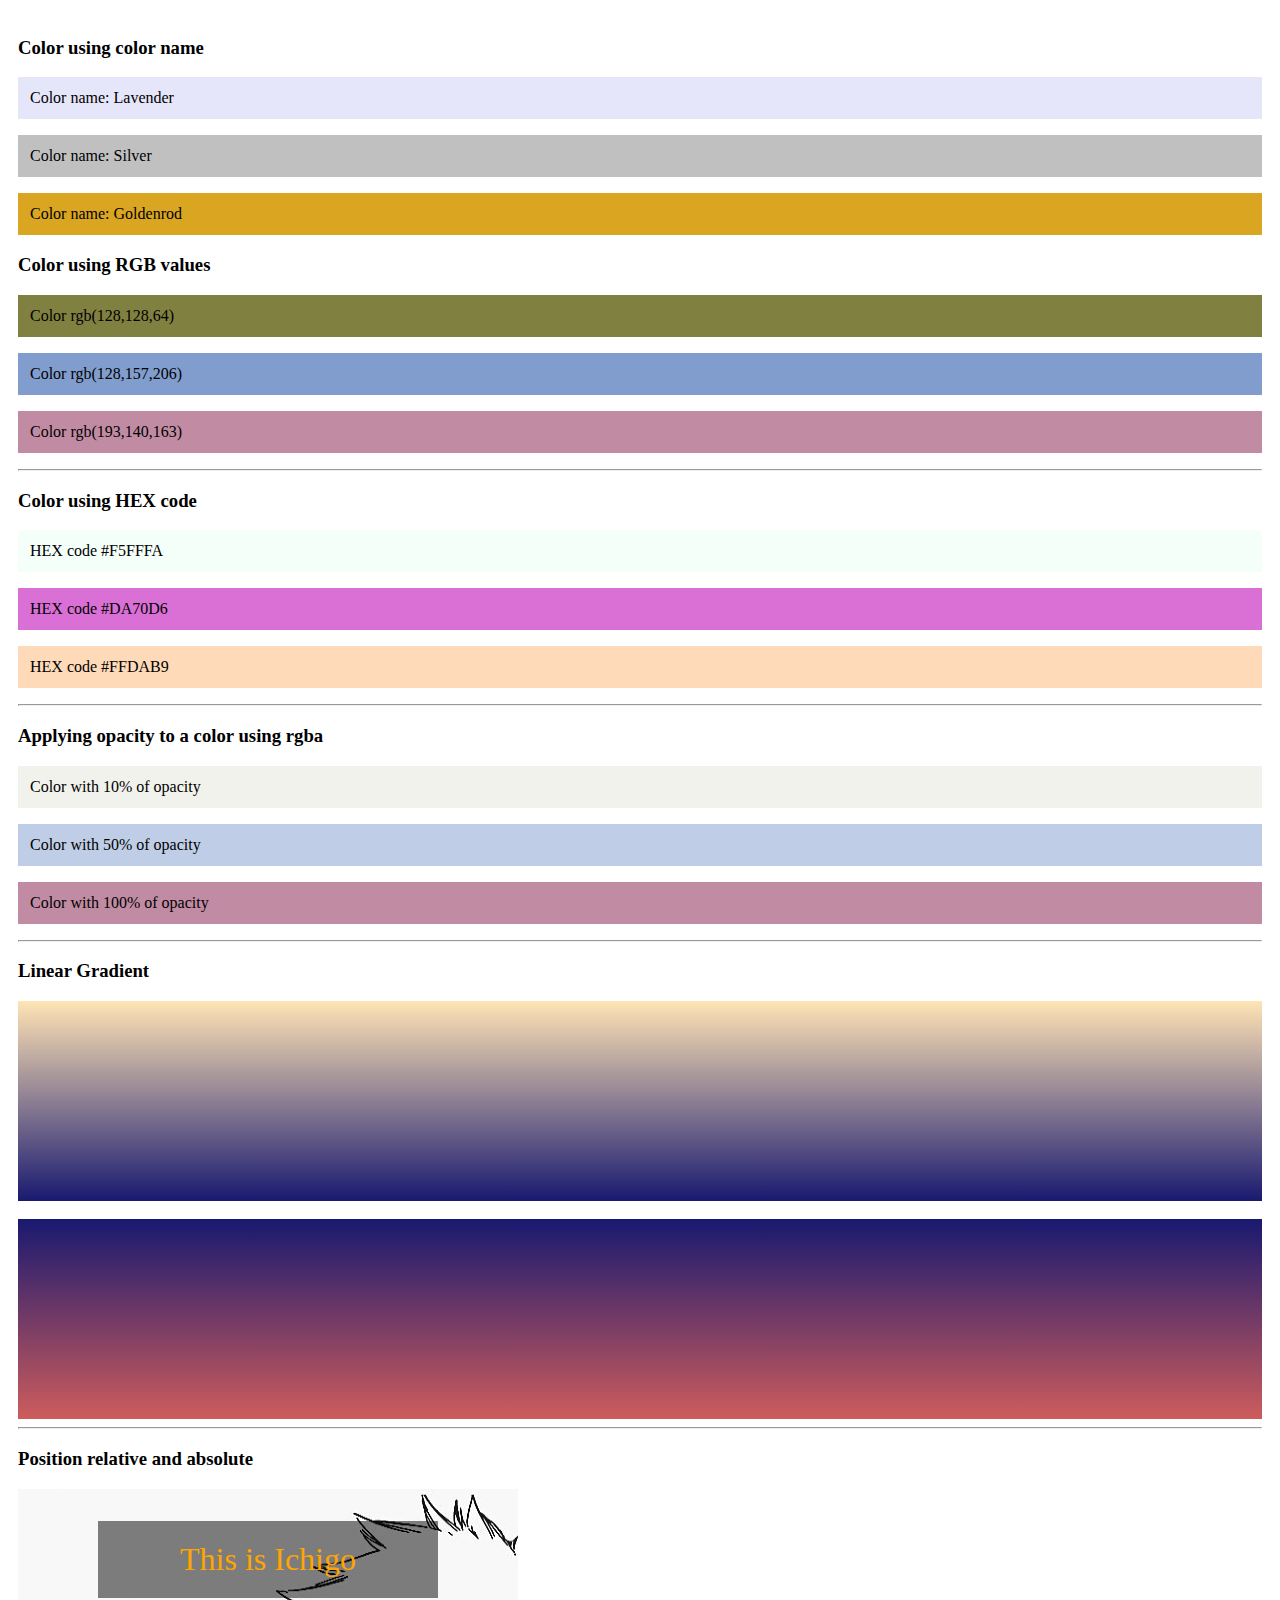
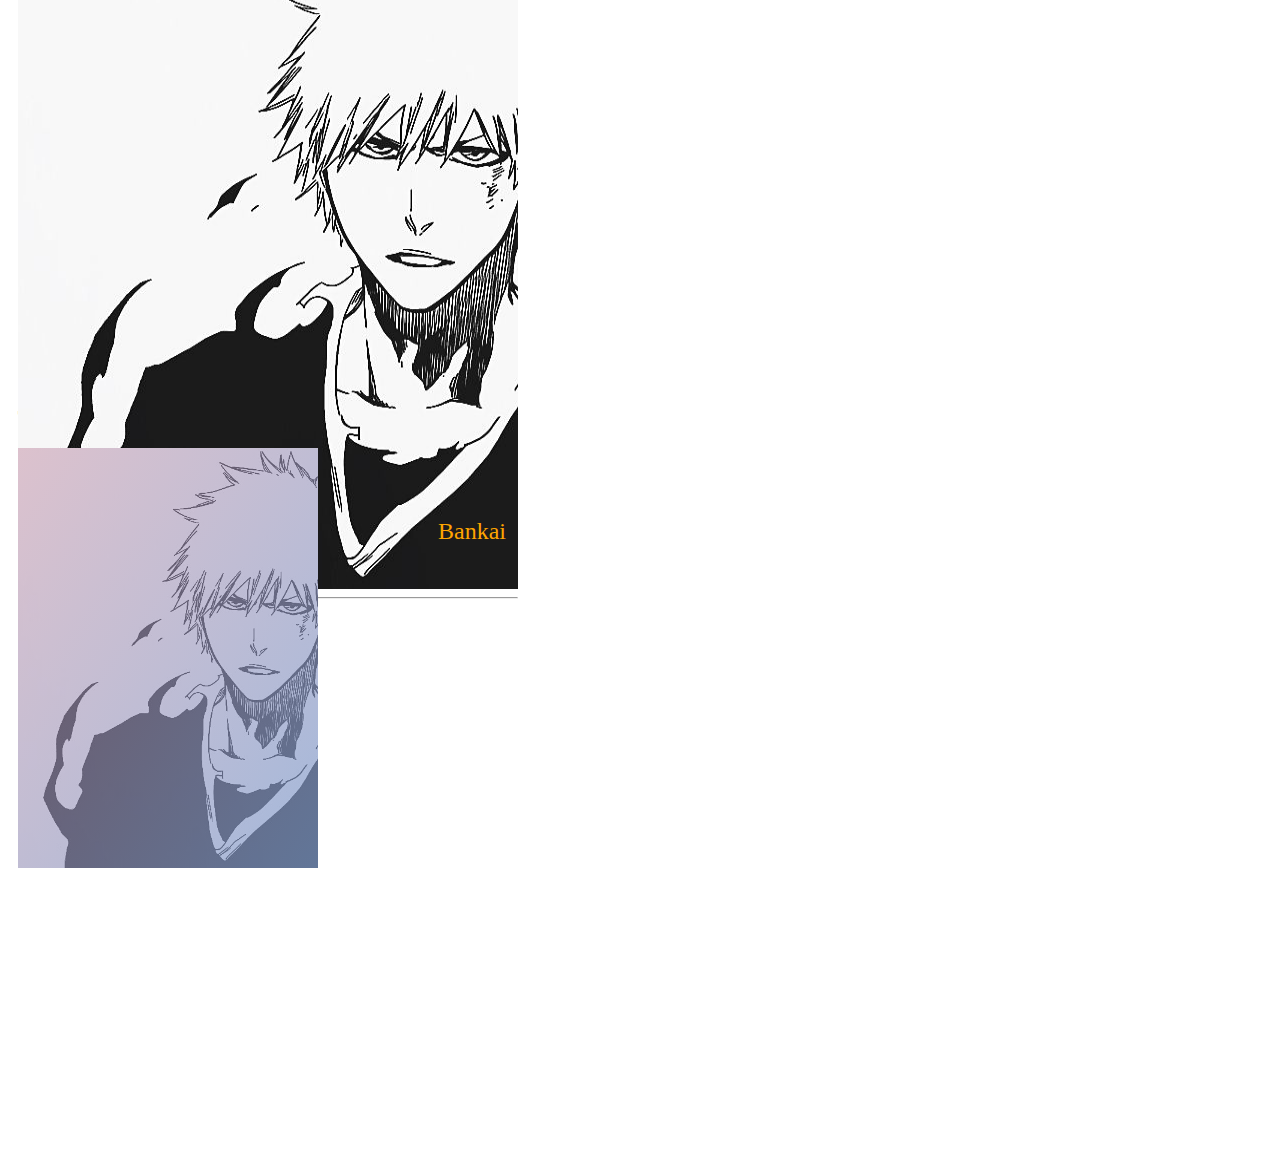
<file: Project3_AmaurynHernandez/activities/colors_AmaurynHernandez/index.html>
<!DOCTYPE html>
<html lang="en" dir="ltr">
  <head>
    <meta charset="utf-8">
    <title>Color and Images by Amauryn Hernandez</title>
    <link rel="stylesheet" href="index.css" type="text/css">
  </head>
  <body>
    <h3>Color using color name
    </h3>
    <p class='p1'>Color name: Lavender
    </p>
    <p class='p2'>Color name: Silver
    </p>
    <p class='p3'>Color name: Goldenrod
    </p>
    <h3>Color using RGB values
    </h3>
<p class='p4'>Color rgb(128,128,64)
</p>
<p class='p5'>Color rgb(128,157,206)
</p>
<p class='p6'>Color rgb(193,140,163)
</p>
<hr>
<h3>Color using HEX code</h3>
<p class="p7">HEX code #F5FFFA </p>
<p class='p8'>HEX code #DA70D6 </p>
<p class='p9'>HEX code #FFDAB9 </p>
<hr>
<h3>Applying opacity to a color using rgba</h3>
<p class='p10'>Color with 10% of opacity</p>
<p class='p11'>Color with 50% of opacity</p>
<p class='p12'>Color with 100% of opacity</p>
<hr>
<h3>Linear Gradient</h3>
<div class='gradient1'></div>
<br>
<div class='gradient2'></div>
<hr>
<h3>Position relative and absolute</h3>
<div class='container'>
<div class="img1">
<img src="images/ichi.jpg" alt='carrot top anime character' title='Ichigo Kurosaki'>
</div>
<hr>
<p class='ich'>This is Ichigo</p>
<p class='textich'>Bankai</p>
</div>
<h3>Test Ichigo</h3>
<div class='img2'>

</div>

  </body>
</html>
</file>
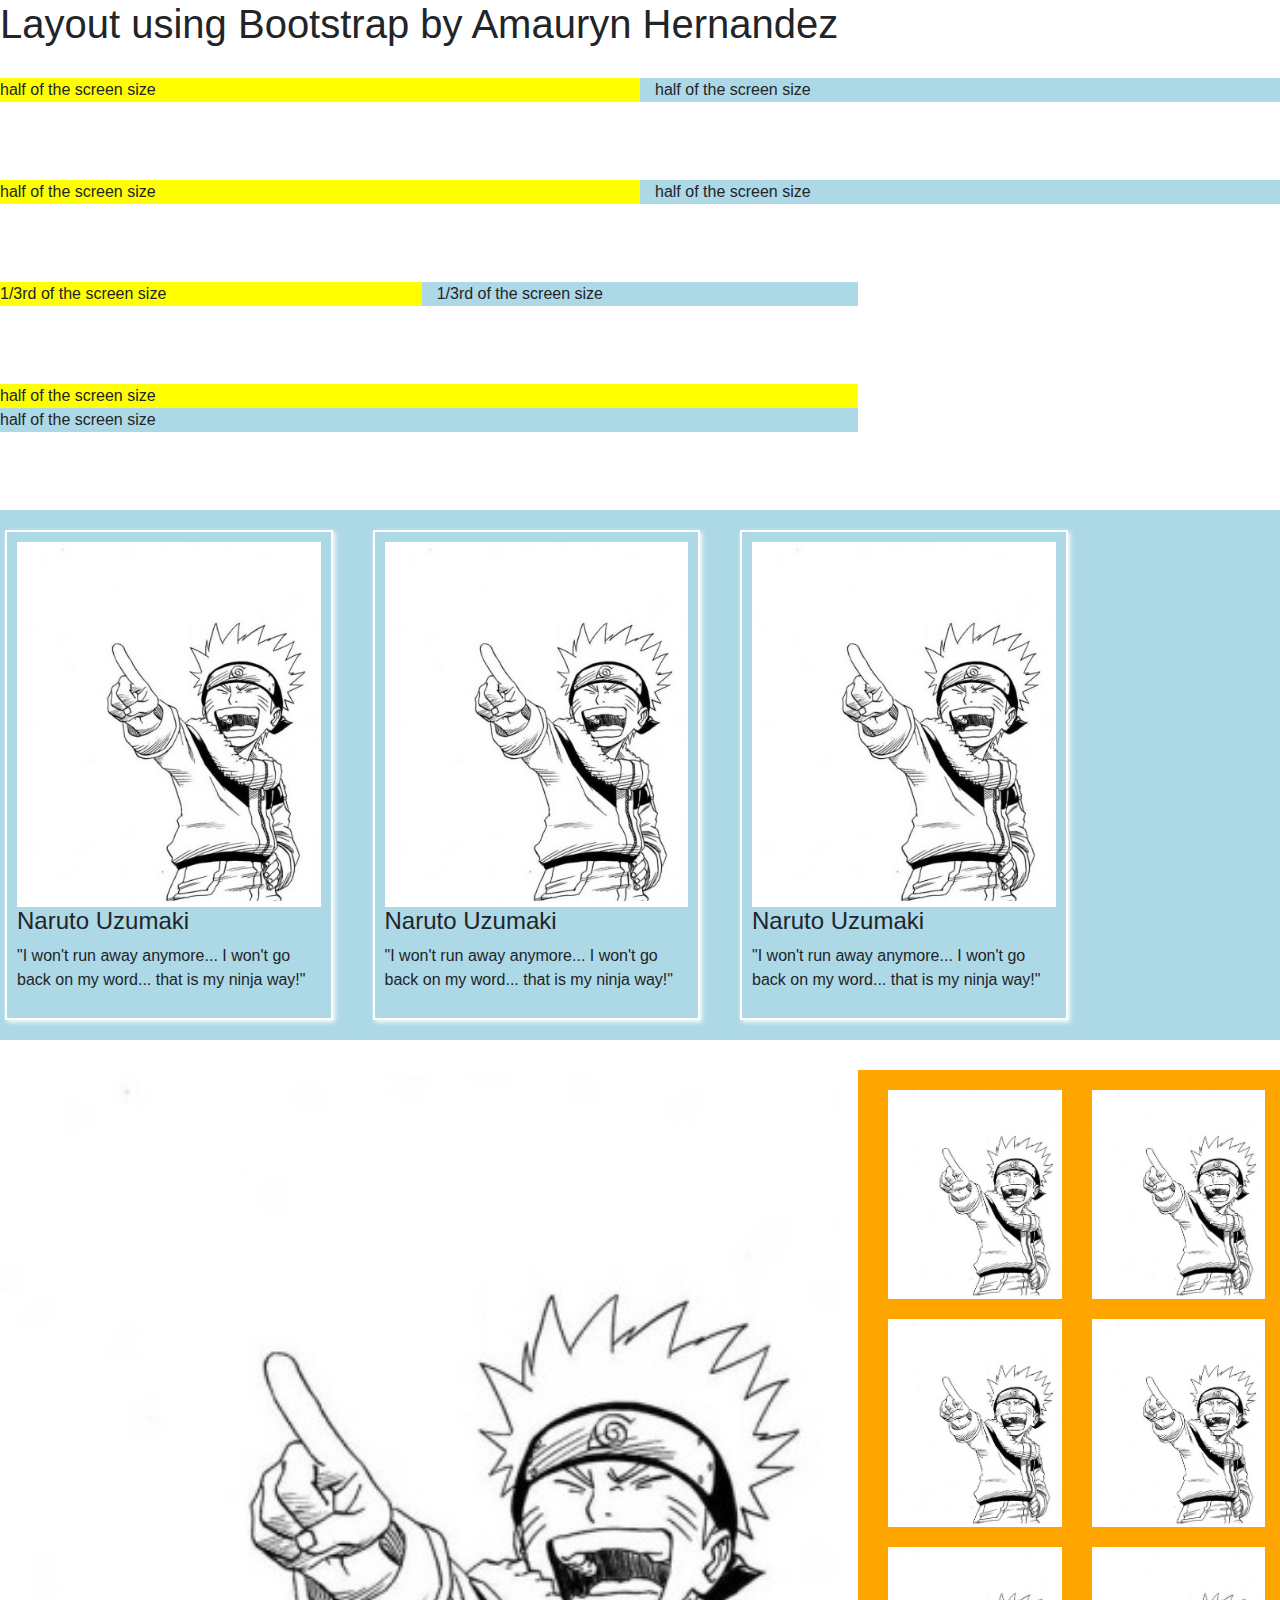
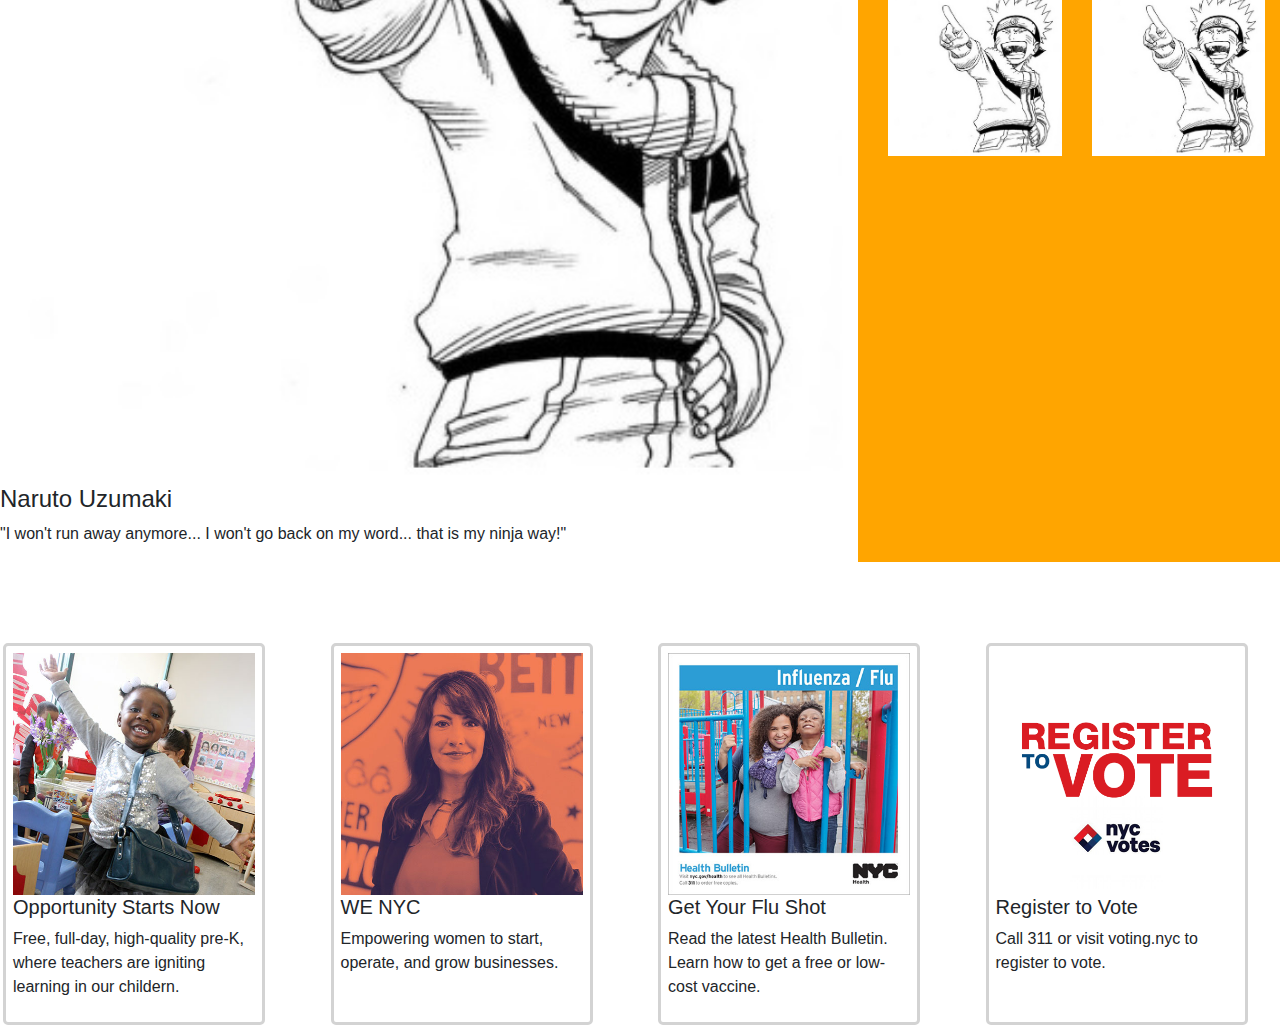
<file: Project3_AmaurynHernandez/activities/LayoutCards/index.html>
<!doctype html>
<html lang="en">
  <head>
    <!-- Required meta tags -->
    <meta charset="utf-8">
    <meta name="viewport" content="width=device-width, initial-scale=1, shrink-to-fit=no">

    <!-- Bootstrap CSS -->
    <link rel="stylesheet" href="https://maxcdn.bootstrapcdn.com/bootstrap/4.0.0/css/bootstrap.min.css" integrity="sha384-Gn5384xqQ1aoWXA+058RXPxPg6fy4IWvTNh0E263XmFcJlSAwiGgFAW/dAiS6JXm" crossorigin="anonymous">
    <link rel="stylesheet" type="text/css" href="index.css">
    <title>Layout using Bootstrap by Amauryn Hernandez</title>
  </head>
  <body>
    <h1>Layout using Bootstrap by Amauryn Hernandez</h1>
<div class="row">
  <div class="col-sm-6" style="background-color:yellow">half of the screen size</div>
  <div class="col-sm-6" style="background-color:lightblue">half of the screen size</div>
</div>
<br><br>
<div class="row">
  <div class="col-md-6" style="background-color:yellow">half of the screen size</div>
  <div class="col-md-6" style="background-color:lightblue">half of the screen size</div>
</div>
<br><br>
<div class="row">
  <div class="col-md-4" style="background-color:yellow">1/3rd of the screen size</div>
  <div class="col-md-4" style="background-color:lightblue">1/3rd of the screen size</div>
</div>
<br><br>
<div class="row">
  <div class="col-md-8" style="background-color:yellow">half of the screen size</div>
  <div class="col-md-8" style="background-color:lightblue">half of the screen size</div>
</div>
<br><br>
<div class="row" style="background-color:lightblue;">
  <div class="col-md-3 card1">
    <img src="images/narutopointing.jpg" alt="Naruto Pointing and Laughing" title='Naruto Haha' style="width:100%;">
    <h4>Naruto Uzumaki</h4>
    <p>"I won't run away anymore... I won't go back on my word... that is my ninja way!"</p>
  </div>

  <div class="col-md-3 card1">
    <img src="images/narutopointing.jpg" alt="Naruto Pointing and Laughing" title='Naruto Haha' style="width:100%;">
    <h4>Naruto Uzumaki</h4>
    <p>"I won't run away anymore... I won't go back on my word... that is my ninja way!"</p>
  </div>

  <div class="col-md-3 card1">
    <img src="images/narutopointing.jpg" alt="Naruto Pointing and Laughing" title='Naruto Haha' style="width:100%;">
    <h4>Naruto Uzumaki</h4>
    <p>"I won't run away anymore... I won't go back on my word... that is my ninja way!"</p>
  </div>
</div>
<div class="row">
  <div class="col-sm-8">
    <img src="images/narutopointing.jpg" alt="Naruto Pointing and Laughing" title='Naruto Haha' style="width:100%;">
    <h4>Naruto Uzumaki</h4>
    <p>"I won't run away anymore... I won't go back on my word... that is my ninja way!"</p>
  </div>

<div class="col-sm-4 rightCol">
  <div class="col-sm-6 subcol">
    <img src="images/narutopointing.jpg" alt="Naruto Pointing and Laughing" title='Naruto Haha' style="width:100%;">
  </div>
  <div class="col-sm-6 subcol">
     <img src="images/narutopointing.jpg" alt="Naruto Pointing and Laughing" title='Naruto Haha' style="width:100%;">
   </div>
   <div class="col-sm-6 subcol">
      <img src="images/narutopointing.jpg" alt="Naruto Pointing and Laughing" title='Naruto Haha' style="width:100%;">
    </div>
    <div class="col-sm-6 subcol">
       <img src="images/narutopointing.jpg" alt="Naruto Pointing and Laughing" title='Naruto Haha' style="width:100%;">
     </div>
     <div class="col-sm-6 subcol">
        <img src="images/narutopointing.jpg" alt="Naruto Pointing and Laughing" title='Naruto Haha' style="width:100%;">
      </div>
      <div class="col-sm-6 subcol">
         <img src="images/narutopointing.jpg" alt="Naruto Pointing and Laughing" title='Naruto Haha' style="width:100%;">
       </div>
  </div>
</div><!--End of Row-->
<br><br>
<!--In Class Activity-->
<div class="row">
  <div class="col-sm-3">
    <div class="Card2">
    <img src="images/PreK.jpg" alt="PreK" title="GradeSchooler">
    <h5>Opportunity Starts Now</h5>
    <p>Free, full-day, high-quality pre-K, where teachers are igniting learning in our childern.</p>
  </div>
</div>
  <div class="col-sm-3">
      <div class="Card2">
    <img src="images/WENYC.jpg" alt="We NYC">
    <h5>WE NYC</h5>
    <p>Empowering women to start, operate, and grow businesses.</p>
  </div>
</div>
  <div class="col-sm-3">
      <div class="Card2">
    <img src="images/flu.jpg" alt="flu shot" >
    <h5>Get Your Flu Shot</h5>
    <p>Read the latest Health Bulletin. Learn how to get a free or low-cost vaccine.</p>
  </div>
</div>
  <div class="col-sm-3">
      <div class="Card2">
    <img src="images/Vote.png" alt="Vote ya Bum" >
    <h5>Register to Vote</h5>
    <p>Call 311 or visit voting.nyc to register to vote.</p>
  </div>
  </div>
</div>
    <!-- Optional JavaScript -->
    <!-- jQuery first, then Popper.js, then Bootstrap JS -->
    <script src="https://code.jquery.com/jquery-3.2.1.slim.min.js" integrity="sha384-KJ3o2DKtIkvYIK3UENzmM7KCkRr/rE9/Qpg6aAZGJwFDMVNA/GpGFF93hXpG5KkN" crossorigin="anonymous"></script>
    <script src="https://cdnjs.cloudflare.com/ajax/libs/popper.js/1.12.9/umd/popper.min.js" integrity="sha384-ApNbgh9B+Y1QKtv3Rn7W3mgPxhU9K/ScQsAP7hUibX39j7fakFPskvXusvfa0b4Q" crossorigin="anonymous"></script>
    <script src="https://maxcdn.bootstrapcdn.com/bootstrap/4.0.0/js/bootstrap.min.js" integrity="sha384-JZR6Spejh4U02d8jOt6vLEHfe/JQGiRRSQQxSfFWpi1MquVdAyjUar5+76PVCmYl" crossorigin="anonymous"></script>
  </body>
</html>
</file>
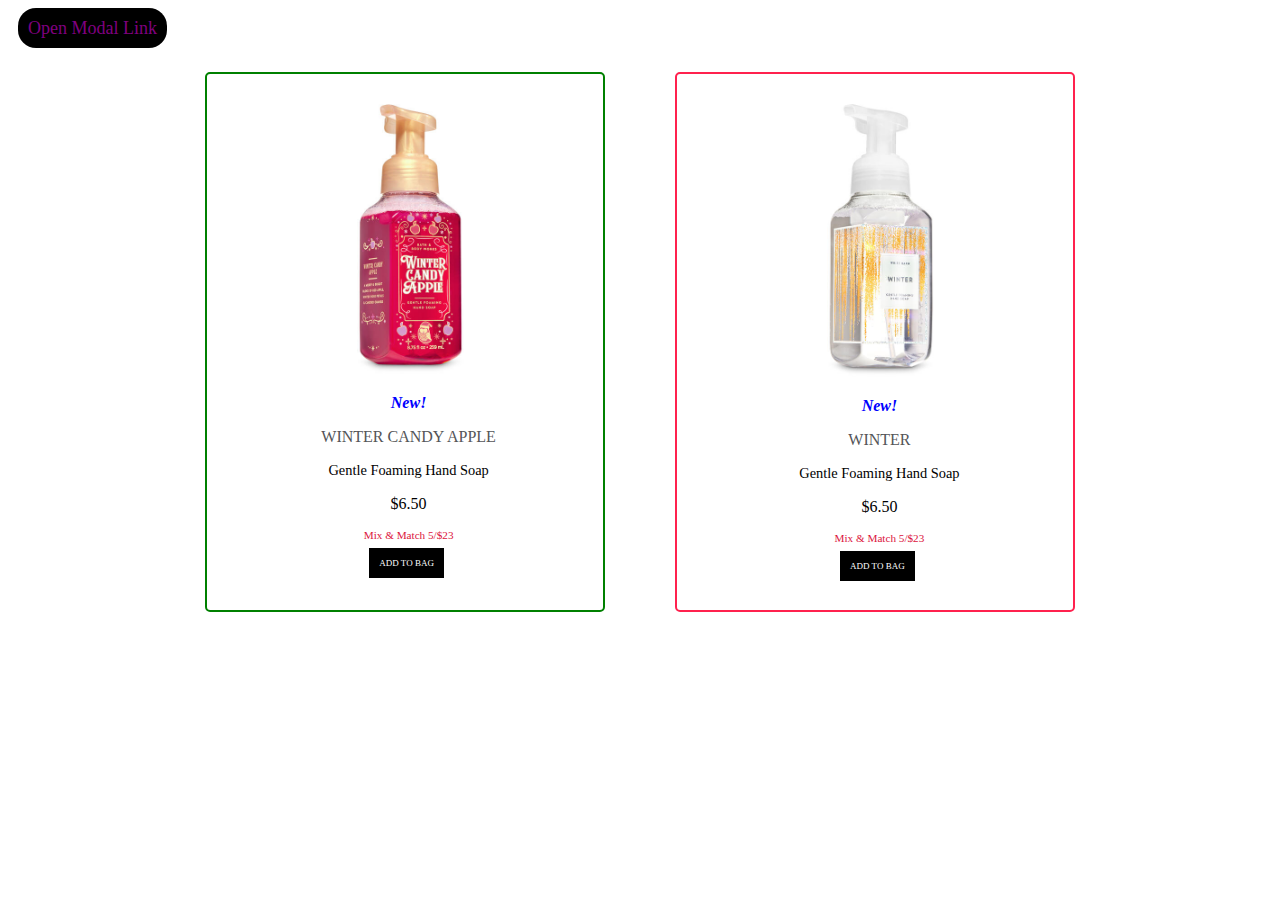
<file: Project3_AmaurynHernandez/activities/modal_AmaurynHernandez/index.html>
<!DOCTYPE html>
<html lang="en" dir="ltr">
  <head>
    <meta charset="utf-8">
    <link rel="stylesheet" href="index.css" type="text/css">
    <title>Modal Windows by Amauryn Hernandez </title>
  </head>
  <body>
    <a href="#openModa1" class='linkModal1'>Open Modal Link</a>
<!--modal window openmodal -->
<div class="mw" id="openModa1">
<div class="it">
<h3>Modal Window by Amauryn Hernandez
</h3>
<p> This is a paragraph in the message window. You could do a lot of things in here like have a pop-up that shows promotion information, images, or create a login/register from users.
</p>
<img src="images/nv10.jpg" alt="Naruto Volume 10">
<a href="#" class="m-c">CLOSE</a>
</div>
</div>
<br><br>
<!-- Class Activity -->
  <div class="container">

    <img src="images/wca.jpg" alt="Winter Candy Apple Soap" class="img1">
    <br>
    <div class='texta'>
    <p class='one'>New!</p>
    <p class='two'>WINTER CANDY APPLE</p>
    <p class="three">Gentle Foaming Hand Soap</p>
    <p class="four">$6.50</p>
    <p class='five'>Mix & Match 5/$23</p>
<a href="https://www.bathandbodyworks.com/p/winter-candy-apple-gentle-foaming-hand-soap-024567847.html?cgid=foaming-hand-soap#start=1l" target='_blank' class="linkModel">ADD TO BAG</a>
  </div>
  </div>
<div class='container2'>
  <img src="images/winter.jpg" alt="Winter Hand Soap" class='imga'>
<div class="textb">
  <p class="six">New!</p>
  <p class='seven'>WINTER</p>
  <p class='eight'>Gentle Foaming Hand Soap</p>
  <p class='nine'>$6.50</p>
  <p class="ten">Mix & Match 5/$23</p>
  <a href="https://www.bathandbodyworks.com/p/winter-gentle-foaming-hand-soap-024567702.html?cgid=foaming-hand-soap#start=3" target="_blank" class="linkModela">ADD TO BAG</a>
</div>
</div>
</div>
</body>

</html>
</file>
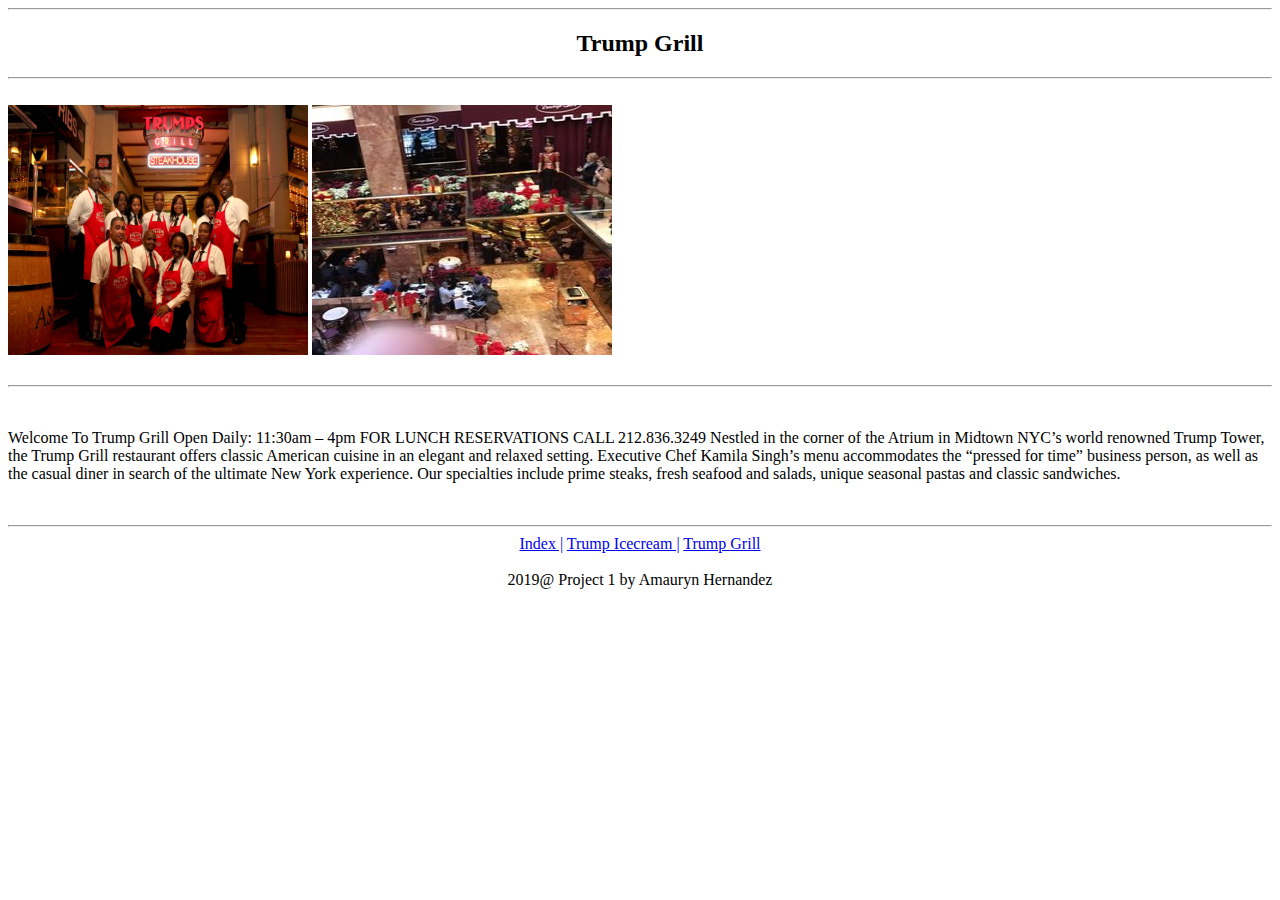
<file: Project3_AmaurynHernandez/Project1/trumpgrill.html>
<!DOCTYPE html>
<html lang="en" dir="ltr">
  <head>
    <meta charset="utf-8">
    <title>Trump Grill</title>
  </head>
  <body>

  </body>
</html>
<hr>
<h2 align='center'>Trump Grill</h2>
<hr>
<br>
<img src="images/photos/tgs.jpg" alt='chefs taking a group photo' height='250' width='300' >
<img src="images/photos/tgl.jpg" alt='dining area' height='250' width='300'>
<br>
<br>
<hr>
<br>

<p>Welcome To Trump Grill
Open Daily: 11:30am – 4pm
FOR LUNCH RESERVATIONS CALL 212.836.3249

Nestled in the corner of the Atrium in Midtown NYC’s world renowned Trump Tower, the Trump Grill restaurant offers classic American cuisine in an elegant and relaxed setting. Executive Chef Kamila Singh’s menu accommodates the “pressed for time” business person, as well as the casual diner in search of the ultimate New York experience. Our specialties include prime steaks, fresh seafood and salads, unique seasonal pastas and classic sandwiches.

</p>
<br>
<hr>

<nav align ='center'>
  <a href="index.html" target='_blank'>Index |</a>
  <a href="trumpicecreamparlor.html" target='_blank'>Trump Icecream |</a>
  <a href="trumpgrill.html" target='_blank' >Trump Grill</a>
</nav>
<br>
<figcaption align='center'> 2019@ Project 1 by Amauryn Hernandez</figcaption>
</file>
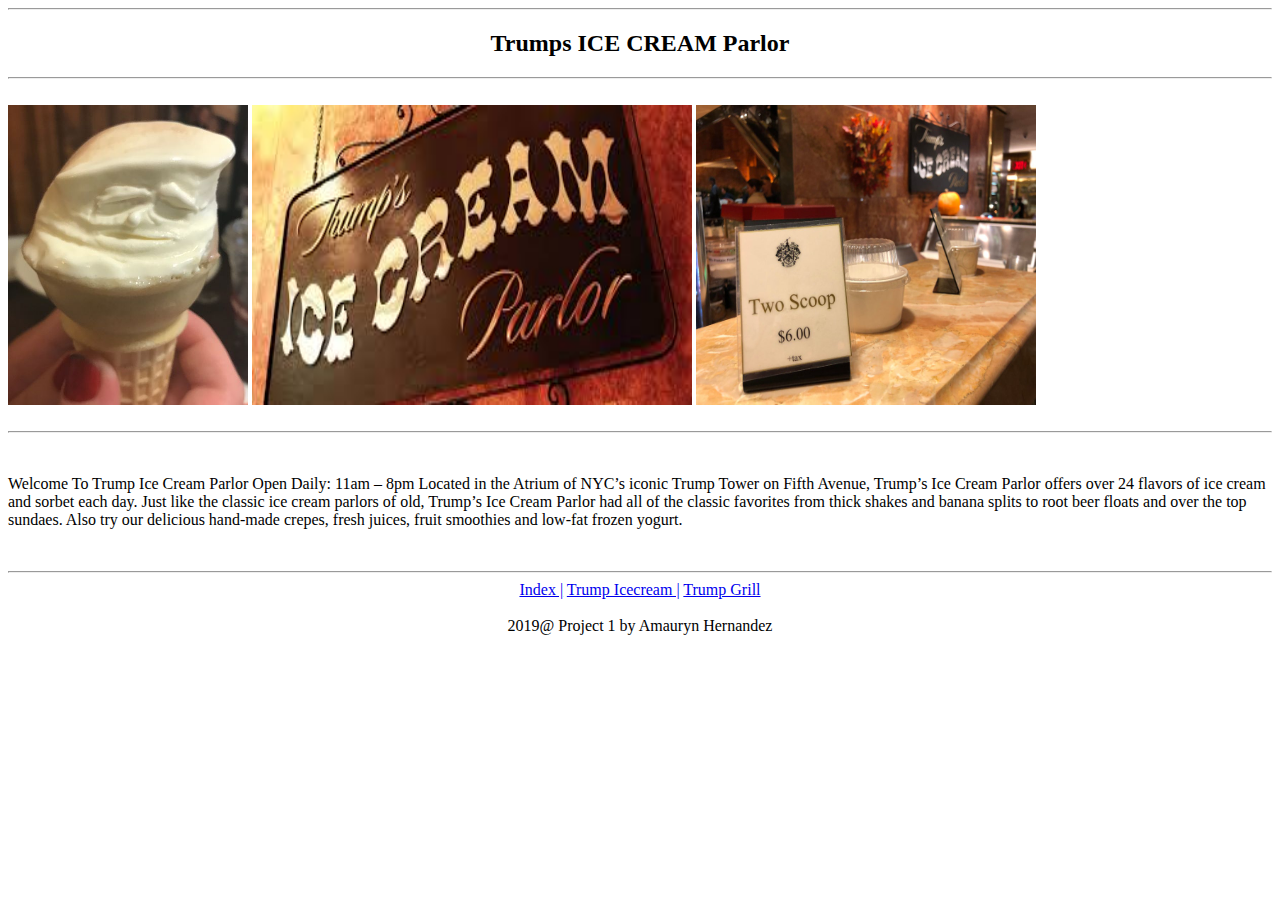
<file: Project3_AmaurynHernandez/Project1/trumpicecreamparlor.html>
<!DOCTYPE html>
<html lang="en" dir="ltr">
  <head>
    <meta charset="utf-8">
    <title>Trumps ICE CREAM Parlor</title>
  </head>
  <body>

  </body>
</html>
<hr>
<h2 align='center'> Trumps ICE CREAM Parlor</h2>
<hr><br>
<img src='images/photos/tfic.jpg' alt='icecream that has a face'height='300' width='240' align='center'>
<img src='images/photos/ticps.jpeg' alt='sign of trumps icecream parlor'height='300' width='440' align='center' >
<img src='images/photos/ti.jpg' alt='2 scoops for $6'height='300' width='340' align='center'>
<br>
<br>
<hr><br>
<p>Welcome To Trump Ice Cream Parlor
Open Daily: 11am – 8pm
Located in the Atrium of NYC’s iconic Trump Tower on Fifth Avenue, Trump’s Ice Cream Parlor offers over 24 flavors of ice cream and sorbet each day. Just like the classic ice cream parlors of old, Trump’s Ice Cream Parlor had all of the classic favorites from thick shakes and banana splits to root beer floats and over the top sundaes. Also try our delicious hand-made crepes, fresh juices, fruit smoothies and low-fat frozen yogurt.</p>
<br><hr>
<nav align ='center'>
  <a href="index.html" target='_blank'>Index |</a>
  <a href="trumpicecreamparlor.html" target='_blank'>Trump Icecream |</a>
  <a href="trumpgrill.html" target='_blank' >Trump Grill</a>
</nav>
<br>
<figcaption align='center'> 2019@ Project 1 by Amauryn Hernandez</figcaption>
</file>
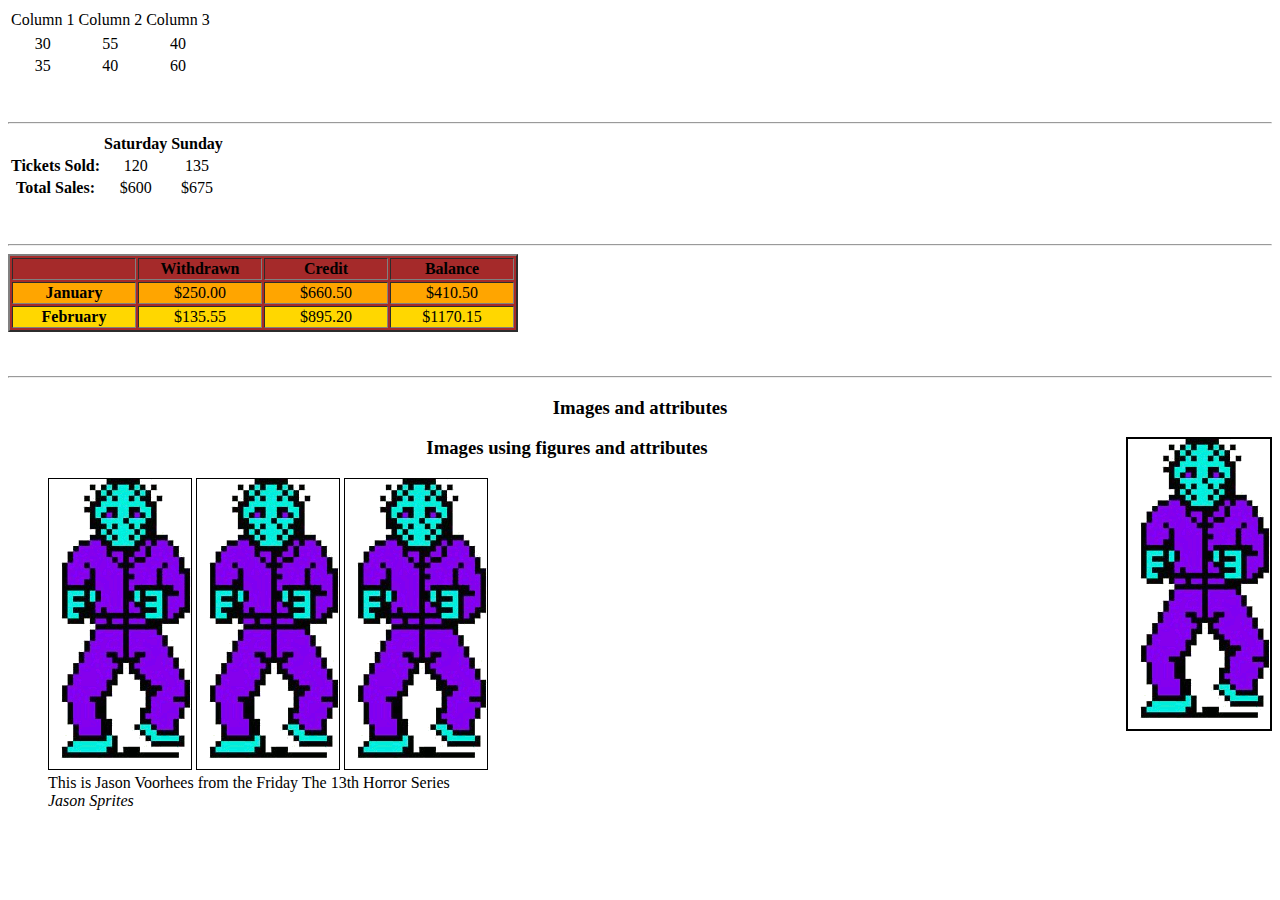
<file: Project3_AmaurynHernandez/activities/htmltable/AHActivity1.html>
<!DOCTYPE html>
<html lang='en' dir='ltr'>
<head>
<meta charset="utf-8">
</head>
</html>
<table>
<tr> <td>Column 1</td><td>Column 2</td><td>Column 3</td><tr>
<tr align='center'><td>30</td><td>55</td><td>40</td></tr>
<tr align='center'><td>35</td><td>40</td><td>60</td></tr>
</table>
<br>
<br>
<hr>
<table>
<tr><th></th><th>Saturday</th><th>Sunday</th></tr>
<tr><th>Tickets Sold:</th><td align='center'>120</td><td align='center'>135</td></tr>
<tr><th>Total Sales:</th><td align='center'>$600</td><td align='center'>$675</td></tr>
</table>
<br>
<br>
<hr>
<table border='2' bgcolor='brown'>
<tr>
<th width="120"></th><th width='120'>Withdrawn</th><th width='120'>Credit</th><th width='120'>Balance</th></tr>
<tr align="center" bgcolor="orange">
<th>January</th><td>$250.00</td><td>$660.50</td><td>$410.50</td></tr>
<tr align="center" bgcolor="gold">
<th>February</th><td>$135.55</td><td>$895.20</td><td>$1170.15</td></tr>
</table>
<br>
<br>
<hr>
<h3 align="center">Images and attributes</h3>
<img src='images/NesJason.gif'alt="Sprite of a Purple bodied,and White Masked Man" title="This is title of logo" height="290px" width='142px' border="2px" align='right'/>
<h3 align='center'>Images using figures and attributes</h3>
<figure>
<img src="images/NesJason.gif" alt="Sprite of a Purple bodied,and White Masked Man No.1" height="290px" width="142" border='1px'>
<img src="images/NesJason.gif" alt="Sprite of a Purple bodied,and White Masked Man No.2" height="290px" width="142" border='1px'>
<img src="images/NesJason.gif" alt="Sprite of a Purple bodied,and White Masked Man No.3" height="290px" width="142" border='1px'>
<figcaption>This is Jason Voorhees from the Friday The 13th Horror Series<br/><i>Jason Sprites</i>
</figcaption>
</figure>
</file>
<file: Project3_AmaurynHernandez/index.css>
.container{
height: 390px;
  background-color: #001133;
  margin-left: 40px;
}
.container p{
font-size: .85em;
  color:white;
  padding: 10px;
margin-left: 5%;
  font-family:  "Times New Roman", Times, serif;
}
.Info{
  font-weight: bold;
  font-size: 3em;
  color: white;
  padding: 40px;
  font-style:  "Times New Roman", Times, serif;
}
.WTP{
  font-size: 2.4em;
  color: white;
  background-color: #001133;
  padding: 20px;
  font-weight: lighter;

}
.CardA{
  width: 96%;
  height: 125%;
  padding: 5px;
  border-radius: 5px;
  border: solid lightgray;
  margin-left: 2%;
  background-color: white;
}
.CardA img{
  width:100%;
  height: 88%;
margin-left: 10%;
padding: 25px;
border: solid 1px gray;

}
.CardA p{
  font-style: oblique;
  font-weight: bold;
  padding: 5px;
  margin-left: 9%;
  margin-top: 1%;
}
.CardA:Hover{

box-shadow: 0 0 30px 0.5px gray;

}
.CardB{
  width: 96%;
  height: 125%;
  padding: 5px;
  border-radius: 5px;
  border: solid lightgray;
  margin-left: 2%;
  background-color: white;
}
.CardB p{
  font-style: oblique;
  font-weight: bold;
  padding: 5px;
  margin-left: 9%;
  margin-top: 1%;
}
.CardB:Hover{

box-shadow: 0 0 30px 0.5px gray;
}

.containerA{
  height: 585px;
width: 100%;
  background-color: black;
}
.mule{
  left: 10px;
  padding: 60px;
}
.container p{
  font-size: 0.70em;
}

.mule2{



}
.EndInfo{
  font-size: 0.66em;
  color: white;
}
.EndInfo2{
  font-size: 0.66em;
  color: white;
}
.linContact{
  background-color: white;
  width: 100%;
  height: 2px;

}
.col-sm-4{
    border: solid white 3px;
}
.Card2{
  width: 90%;
  height: 100%;
  padding: 7px;
  border-radius: 5px;
  border: solid lightgray;

}
.Card2 img{
  width:100%

}
.Links4CA{
padding:15px;
}
.finala{
  color: white;
  font-size: .66em;
}
.finalb{
  color: white;
  font-size: .66em;
}
</file>
<file: Project3_AmaurynHernandez/project2/index.css>
body{
 background-color: lightgreen;

}
.ContainerA{
  height: 350px;
  width: 1900px;
  border: 5px solid lightgreen;

}
.supsface{
          justify-content: center;
          height: 250px;
          width: 320px;
          border: 5px solid white;
          padding: 3px;
          border-radius: 5%;
          margin-left: 250px;
          position: absolute;
          top: 55px;
          animation: zoomAnimation 2s;

}
@keyframes zoomAnimation {
 0%{transform: scale(0);}
 100%{transform: scale(1);}
}

.TitleA1{
  float: right;
  font-size: 3.18em;
  margin-top: 0px;
  position: relative;
  margin-right: 120px;
  margin-top: 50px;
  font-family: monospace;
  animation: ShiftDown 1s 2;
  animation-direction: alternate;

}
.TitleB2{
  font-size: 1.7em;
  color: white;
  position: relative;
  margin-left: 719.7px;
  margin-bottom: 200px;
  font-family: monospace;
  animation: ShiftUp 1s 2;
  animation-direction: alternate;
}
@keyframes ShiftDown {
  from{transform: translateY(0);}
  to{transform:translateY(100px);}
}
@keyframes ShiftUp {
  form{transform: translateY(0);}
  to{transform: translateY(-100px);}
}
#slideshow1{
 overflow: hidden;
 height: 64px;
 width: 1001px;
 border: 0.5px solid lightgreen;
 margin-left: 449px;
}
.slide-wrapper {
 width: 300%;
 height: 100px;
 animation: slideshow 16s infinite;
 animation-direction: alternate;
}
@keyframes slideshow {
 0% {margin-left: 0%;}
 20%{margin-left:0%;}
 40% {margin-left: -100%;}
 60%{margin-left:-100%;}
 80%{margin-left: -200%;}
 100%{margin-left: -200%;}
}
.slide {
 float: left;
 height: 100%;
 width: 33.33%;
 font-family:monospace ;
}
 .slide h2{
 text-align: center;
 font-size: 1.1em;}
 .slide:nth-child(1) {
 background-color:#33cc33;
 color: white;
 font-size: 1.33em;
}
.slide:nth-child(2) {
 background-color: #269900;
 color: white;
 font-size: 1.33em;
}
.slide:nth-child(3) {
 background-color: green;
 color:white;
 font-size: 1.33em;
}
.container1{
  height: 640px;
  width: 1000px;
  background-color:  #80d4ff;
  left: 450px;
  position: relative;
}
.supsreveal
{
  width: 1000px;
  height: 640px;
  bottom: 0px;
  position:relative;
}
.Text1{
  height: auto;
  width: 450px;
  background-color: white;
  color:black;
  opacity: 95%;
  position: absolute;
  text-align: justify;
  left: 420px;
  top:420px;
  padding: 20px;
  border: 3px solid #E9E8E8;
}
.container2{
  height: 640px;
  width: 1000px;
  background-color:  #80d4ff;
  left: 450px;
  position: relative;
}
.supsback
{
  width: 1000px;
  height: 640px;
  bottom: 0px;
  position:relative;
  background-image: linear-gradient(to right, rgba(255,0,0,0.6),rgba(0,0,0,0.6)),
url("images/supsback.png");
 position: relative;
}
.Text2{
  height: auto;
  width: 490px;
  background-color: none;
  color:white;
  opacity: 97%;
  position: absolute;
  text-align: justify;
  left: 220px;
  top:90px;
  padding: 20px;
  border: 3px ;
}
.Lock1,.Lock2{
  height: 660px;
  width: 1980px;
  border: 3px solid lightgreen;
}
.container3, .container4, .container5, .Container6,.Container7,.Container8{
  height: 640px;
  width: 440px;
  position: absolute;
  border: 10px solid lightgreen;

}
.container3{
    left: 200px;
    background-color: lightgreen;
    position: absolute;

  }
.container4{
  float: right;
  bottom:2px;
  margin-left: 490px;
  background-color: lightgreen;
  position: absolute;
}
.container5{
  background-color: lightgreen;
  float: right;
  top:0.1px;
  left: 960px;
  position: absolute;
}
.STASV1, .STASV2, .STASV3,.JLS1,.JLS2,.JLU{
  height: 375px;
  width: 250px;
  margin-left: 95px;
}
.Text3{
  margin-left: 25px;
  justify-content: center;
  font-family: monospace;
  color: black;
  font-size: 1.3em;
}
.Text4{
  margin-left: 182px;
  font-family: monospace;
  font-weight: bolder;
  font-size: 1.1em;
}
.Text5{
  margin-left: 145px;
  font-size: 1.5em;
  font-family: monospace;
}
.Text6{
  margin-left:188px;
  font-family: monospace;
  color: black;
  font-size: 1.3em;
}

.linkModel,.linkModel2,.linkModel1{
margin-left: 175px;
background-color: black;
font-size: 10px;
padding: 15px;
text-decoration:none;
color: white;
border: 2px solid white;
}
.linkModel,.linkModel2,.linkModel1 a{
text-decoration:none;
}
.modalWindow,.modalWindow2,.modalWindow1,.modalWindowA,.modalWindowB,.modalWindowC {
position: fixed; top: 0;
right: 0;
bottom: 0;
left: 0;
background-color: none;
opacity: 0;
pointer-events: none;
z-index: 99999;
}
.modalWindow:target,.modalWindow2:target,.modalWindow1:target,.modalWindowA:target,.modalWindowB:target,.modalWindowC:target{
 opacity: 1;
 pointer-events: auto;
}
.msgText,.msgText2,.msgText1{
position: relative;
width: 700px;
height: 540px;
border-radius: none;
margin: auto;
margin-top: 10px;
background: white;

}
.image1,.image2,.image3{
  width: 27%;
  top: 16%;
  position: absolute;
  left: 100px;
}
.Text7, .Text8, .Text9,.Text10 {
  margin-left: 400px;
  position: relative;
  margin-top: 50px;
}
.Text11 {
  padding: 40px;
  text-align: justify;
  background-color: gray;
}

.ATC,.ATC2,.ATC1{
padding: 20px;
background-color: #F4F4F4;
color: black;
font-family: monospace;
font-size: 1.5em;
}
.modal-close,.modal-close2,.modal-close1,.M-CA,.M-CB,.M-CC{
color: black;
padding: 12px;
font-weight: bold;
text-align: center;
text-decoration: none;
background-color:#F4F4F4 ;
}
.MC1,.MC2,.MCThree{
  color: black;
  padding: 12px;
  height: 10px;
  width: 10px;
  font-weight: bold;
  left: 666px;
  text-decoration: none;
  position: absolute;
  background-color: gray;
}
.MCA,.MCB,.MCC{
  color: black;
  padding: 12px;
  height: 10px;
  width: 10px;
  font-weight: bold;
  left: 95.3%;
  text-decoration: none;
  position: absolute;
  background-color: gray;
}
.Container6{
  left:200px;
}
.Container7{
  left: 495px;
  top: 0px;
}
.Container8{
 left: 1000px;
 top: 0px;
}
.TextA{
  font-size: 1.5em;
  font-family: monospace;
  margin-left: 87px;
  font-weight: bolder;
}
.TextB{
  margin-left: 180px;
  font-family: monospace;
}
.TextC{
  margin-left: 110px;
  font-family: monospace;
}
.TextD{
  margin-left: 165px;
  font-family: monospace;
  font-size: 1.2em;
}
.TextE{
  margin-left: 187px;
  font-size: 1.16em;
  font-family: monospace;
}
.linkModelA,.linkModelB,.linkModelC{
  margin-left: 175px;
  background-color: black;
  font-size: 10px;
  padding: 15px;
  text-decoration:none;
  color: white;
  border: 2px solid white;
}
.modalWindowA,.modalWindowB,.modalWindowC{
position: fixed; top: 0;
right: 0;
bottom: 0;
left: 0;
background-color: rgba(160,80,160,0.8);
}
.modalWindowA,.modalWindowB,.modalWindowC{
position: fixed;
width: 720px;
height: 560px;
border-radius: none;
margin: auto;
margin-top: 30px;
background: white;
position: fixed;
}
.TextJ{
padding: 20px;
background-color: black;
color: white;
margin-top: 190px;
font-family: monospace;
}
.IMGA,.IMGB,.IMGC{
 width: 30%;
 height: auto;
 left: 15%;
top: 100px;
 position: absolute;
}
.ATC4{
  padding: 18px;
  background-color: white;
  color: black;
  font-size: 1.7em;
  margin-left: 60px;
  font-family: monospace;
}
.TextF,.TextG,.TextH,.TextI{
  margin-left: 400px;
  font-family: monospace;
  margin-top: 25px;
}
.TextF{
  font-size: 1.4em;
}
.TextG{
 color: darkblue;
 font-size: 1.1em;
}
.TextI{
  font-size: 1.3em;
}
.TextJ2{
  margin-top: 160px;
  padding: 20px;
  background-color: black;
  color: white;

  font-family: monospace;
}
.TextF2,.TextG2,.TextH2,.TextI2{
  margin-left: 380px;
  font-family: monospace;
  margin-top: 25px;
}
.TextF2{
  font-size: 1.3em;
}
.TextG2{
 color: darkblue;
 font-size: 1.0em;
}
.TextI2{
  font-size: 1.2em;
}
.Lock3{
  height: 440px;
  width: 1980px;
  background-color: #004d00;
  margin-left: 0px;
  position: relative;
}
.HELP{
  color:white;
  font-family: monospace;
  position: absolute;
  left: 600px;
  top:12.5px;
}
.ACCOUNT{
  color: white;
  font-family: monospace;;
  position: absolute;
  left:800px;
  top: 12.5px;
}
.SUBSCRIBE{
  color: white;
  font-family: monospace;
  position: absolute;
  left: 1000px;
  top: 12.5px;
}
.THEMEMBERCARD{
  color: white;
  font-family: monospace;
  position: absolute;
  left: 1200px;
  top: 12.5px;
}
.HELP2{
  color:white;
  font-family: monospace;
  position: absolute;
  left: 570px;
  top:36px;
  font-size: .8em;

}
.ACCOUNT2{
  color: white;
  font-family: monospace;;
  position: absolute;
  left:795px;
  top: 39px;
  font-size: .7em;
}
.SUBSCRIBE2{
  color: white;
  font-family: monospace;
  position: absolute;
  left: 1002px;
  top: 39px;
  font-size: .7em;
}
.THEMEMBERCARD2{
  color: white;
  font-family: monospace;
  position: absolute;
  left: 1200px;
  top: 39px;
  font-size: .7em;
}
.HELP3{
  color:white;
  font-family: monospace;
  position: absolute;
  left: 590px;
  top:54px;
  font-size: .8em;

}
.ACCOUNT3{
  color: white;
  font-family: monospace;;
  position: absolute;
  left:795px;
  top: 54px;
  font-size: .7em;
}
.SUBSCRIBE3{
  color: white;
  font-family: monospace;
  position: absolute;
  left: 991.5px;
  top: 54px;
  font-size: .7em;
}
.THEMEMBERCARD3{
  color: white;
  font-family: monospace;
  position: absolute;
  left: 1225px;
  top: 54px;
  font-size: .7em;
}
.MEDIALINKS{
  color: white;
  font-family: monospace;
  position: absolute;
  left: 60%;
  top:46%;
}
.FB{
  height:39px;
  width: 39px;
  position: absolute;
  left: 61%;
  top: 60%;
}
.Google{
  height: 39px;
  width: 39px;
  position: absolute;
  left: 64%;
  top: 60%;
}
.Instagram{
  height: 39px;
  width: 39px;
  position: absolute;
  left: 67%;
  top:60%
}
.SNAP{
  height: 39px;
  width: 39px;
  position: absolute;
  left: 70%;
  top: 60%;
}
.twitter{
  height: 39px;
  width: 39px;
  position: absolute;
  left: 73%;
  top: 60%;
}
.finala{
  color: white;
  font-family: monospace;
  position: absolute;
  left: 38%;
  top: 80%;
  font-size: .9em;
}
.finalb{
  color: white;
  font-family: monospace;
  position: absolute;
  left: 25%;
  top: 90%;
  font-size: .9em;
}
</file>
<file: Project3_AmaurynHernandez/activities/collacar/index.css>
body{
  padding:10px;
}
.collapseNYC{
  background-color: gold;
  padding: 20px;
}
.collapseNYC img{
  width: 30%;
  height: auto;

}
.collapseBrooklyn figure{
  padding: 20px;
  width: 40%;
  height: auto;
}
.collapseManhattan figure{
  padding: 20px;
  width:40%;
  height: auto;
}
.collapseQueens figure{
  padding: 20px;
  width: 40%;
  hyphens: auto;
}
.carouselSize{
width: 700px;
height: 600px;
}
.carouselSize img{
  width: 100%;
  height: 100%;
}
.captionCSS{
  border-radius: 20px;
  padding: 10px;
  width: 30%;
  background-color: rgba(0, 0, 0, 0.7);
  margin-bottom: 100px;
margin-left: auto;
margin-right: auto;
  font-weight: bold;
}
</file>
<file: Project3_AmaurynHernandez/activities/colors_AmaurynHernandez/index.css>
body{
  padding: 10px;
  box-sizing: border-box;
}
.p1{
  background-color: Lavender;
  padding: 12px;
}
.p2{
  background-color: silver;
  padding: 12px;
}
.p3{
  background-color: Goldenrod;
  padding: 12px;
}
.p4{
  background-color: rgb(128, 128, 64);
  padding: 12px;
}
.p5{
  background-color: rgb(128, 157, 206);
  padding:12px;
}
.p6{
  background-color: rgb(193,140,163 );
  padding: 12px;
}
.p7{
  background-color: #F5FFFA;
  padding: 12px;
}
.p8{
  background-color: #DA70D6 ;
  padding: 12px;
}
.p9{
  background-color: #FFDAB9;
  padding: 12px;
}
.p10{
  background-color: rgb(128, 128, 64,0.1);
  padding: 12px;
}
.p11{
  background-color: rgb(128, 157, 206,0.5);
  padding:12px;
}
.p12{
  background-color: rgb(193,140,163,1 );
  padding: 12px;}
.gradient1{
height: 200px;
background-image: linear-gradient(moccasin,midnightblue);
}
.gradient2{
  height:200px;
  background-image: linear-gradient(midnightblue,indianred);
}
img{
  width: 100%;
  height: 100%;
}
.img1{
  width: 500px;
  height: 700px;
  position: relative;
}
.ich{
  width: 300px;
  position: absolute;
  top:0px;
  left:80px;
  background-color: rgba(0, 0, 0, 0.5);
  padding: 20px;
  text-align: center;
  font-size: 2em;
  color: orange;
}
.container{
width: 500px;
height: 500px;
position: relative;

}
.textich{
  width: 200px;
position: absolute;
color: orange;
font-size: 1.5em;
bottom:-180px;
right:-120px;
}
.img2{
  background-image: linear-gradient(to top left, rgba(128,157,206,0.7), rgba(193,140,163,0.5)),url('images/ichi.jpg');
  background-repeat:no-repeat;
  background-size: 60% 60%;
height:700px;
width:500px;
position:relative;


 }
</file>
<file: Project3_AmaurynHernandez/activities/LayoutCards/index.css>
*{box-sizing: border-box;}
.card1{
  margin: 20px;
  border: solid white 2px;
  padding: 10px;
  box-shadow: 2px 2px 5px white;
  box-sizing: border-box;
}
.row{
  margin-top: 30px;

}
.rightCol{
  background-color: orange;
}
.subcol{
  float: left;
  margin-top: 20px;
}
.col-sm-3{
    border: solid white 3px;
}
.Card2{
  width: 90%;
  height: 100%;
  padding: 7px;
  border-radius: 5px;
  border: solid lightgray;
}
.Card2 img{
  width:100%
}
.Card2:Hover{
  box-shadow: 0 0 30px 0.5px gray;
}
</file>
<file: Project3_AmaurynHernandez/activities/modal_AmaurynHernandez/index.css>
body{
  padding:10px;
}
.linkModal1{
text-align: center;
background-color: black;
font-size: 18px;
border-radius: 18px;
padding: 10px;
text-decoration: none;
color:purple;

}
.linkModal1:hover{
background-color:silver;
color:gold;
}
.mw{
  position: fixed;
  top: 0;
  bottom: 0;
  left:0;
  right:0;
background-color: rgba(179, 255, 204,0.3);
opacity: 0;
pointer-events: none;
}
.mw:target{
  opacity: 1;
  pointer-events: auto;
  transition: ease-in 3s;
}
.it{
  position: absolute;
  width: 700px;
  height: 500px;
  background-color: white;
  top: 200px;
  left: 500px;
  padding: 20px;
}
p{
  text-indent: 8px;
}
.it h3{
  background-color: rgb(255, 117, 26);
  padding: 10px;
  color:rgb(0, 68, 204);
}
.it img{
  width:30%;
  margin-left: 35%
}
.m-c{
  padding:12px;
  color:rgb(179, 0, 89);
  text-decoration: none;
}
.m-c:hover{
  color: rgb(0, 0, 230);
  text-decoration: underline;
}
.container{
  margin-top: 15px;
  width: 400px;
  height: 540px;
  border-radius: 5px;
  box-sizing: border-box;
  border: 2px solid green;
  float: left;
  margin-left: 15%;
}
.img1{
  width: 27%;
  margin-top: 30px;
  margin-left: 37.9%;

}
.texta{
  text-align: center;
}
.one{
  font-weight: bold;
  color: blue;
  font-style: italic;
}
.two{
  color: rgb(84, 85, 88);
  font-family: inherit;

}
.three{
  font-size: 0.9em
}
.five{
  font-size: 0.7em;
  color:crimson;
}
.linkModel{
background-color: black;
font-size: 9px;
padding: 10px;
border-radius:none;
text-decoration:none;
color:white;
margin-left: 1%;

}
.linkModel:hover{
background-color:rgb(232, 234, 236);
color:black;
}
.container2{
  margin-top: 15px;
  width: 400px;
  height: 540px;
  border-radius: 5px;
  box-sizing: border-box;
  border: 2px solid rgb(255, 33, 78);
  float: right;
  margin-right: 15%;
}
.imga{
  width: 27%;
  margin-top: 30px;
  margin-left: 37.9%;

}
.textb{
  text-align: center;
}
.six{
  font-weight: bold;
  color: blue;
  font-style: italic;
}
.seven{
  color: rgb(84, 85, 88);
  font-family: inherit;

}
.eight{
  font-size: 0.9em
}
.ten{
  font-size: 0.7em;
  color:crimson;
}
.linkModela{
background-color: black;
font-size: 9px;
padding: 10px;
border-radius:none;
text-decoration:none;
color:white;
margin-left: 1%;

}
.linkModela:hover{
background-color:rgb(232, 234, 236);
color:black;
}
</file>
